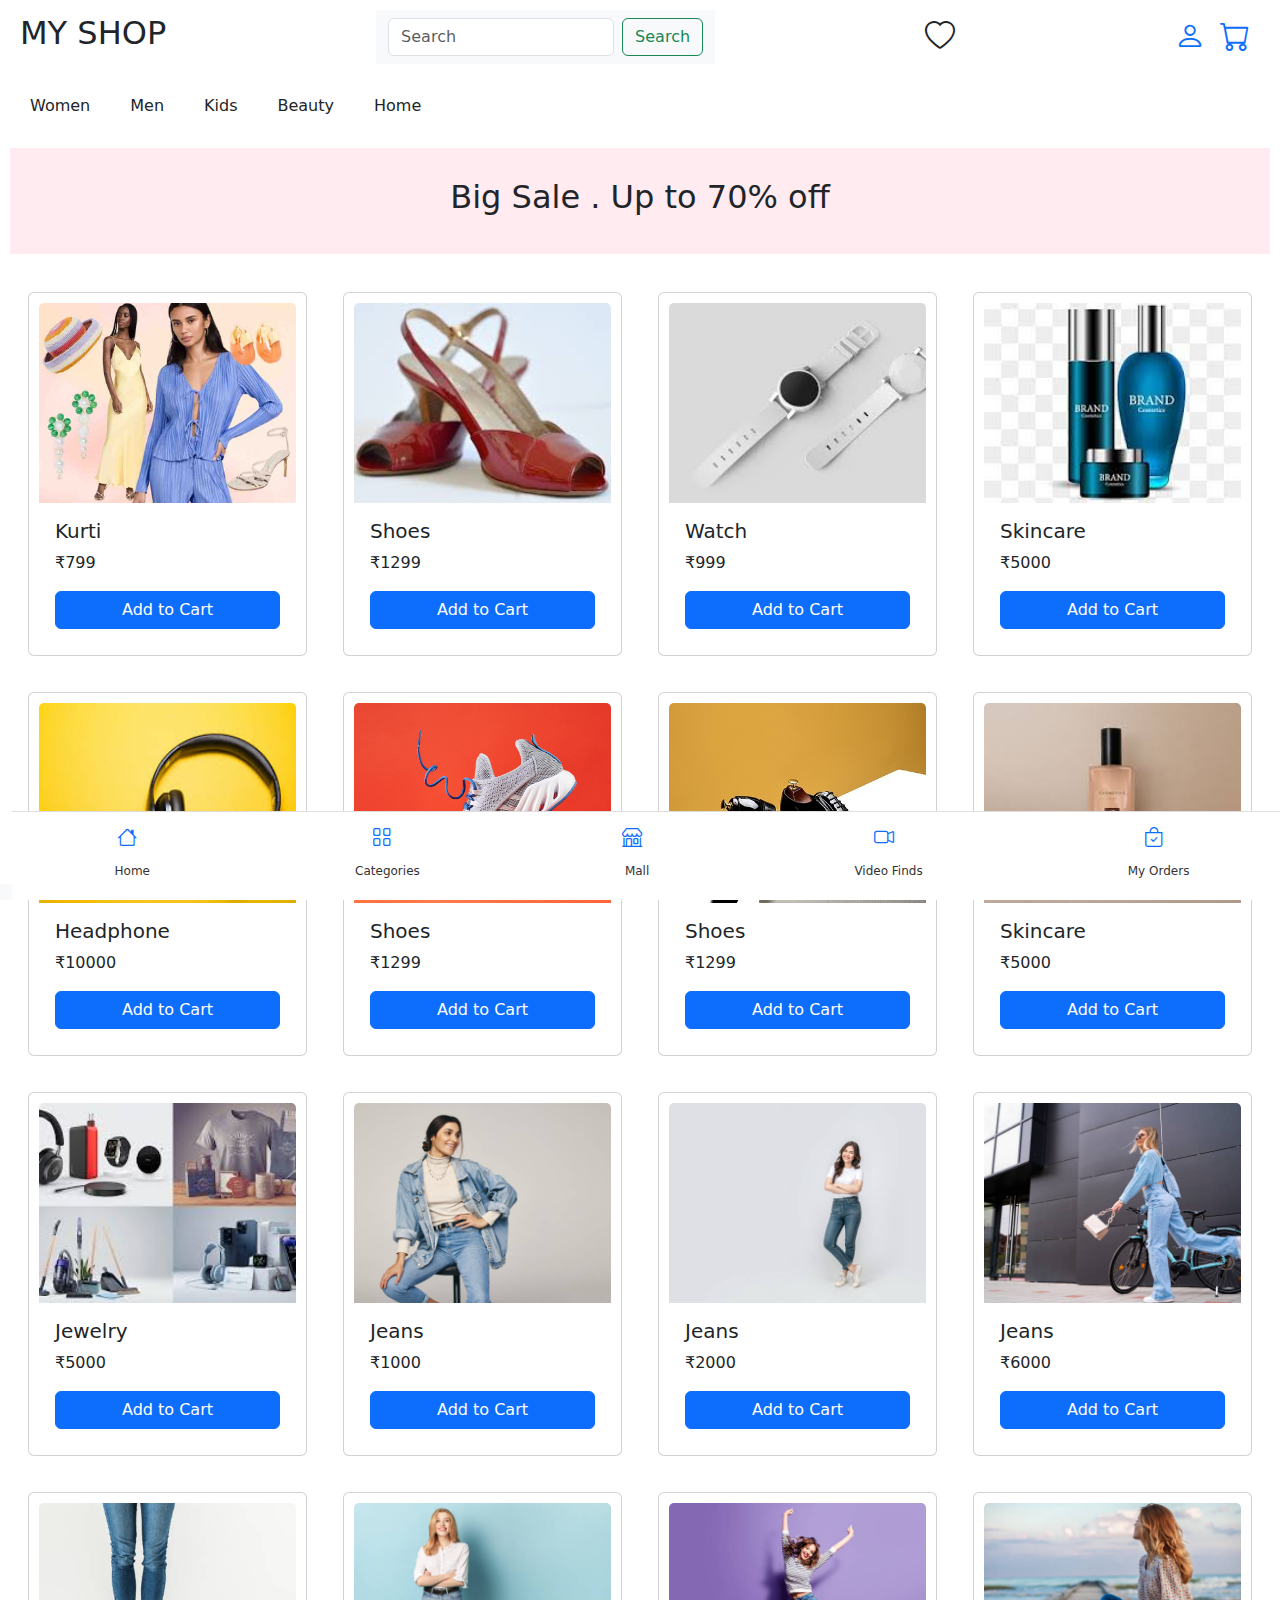
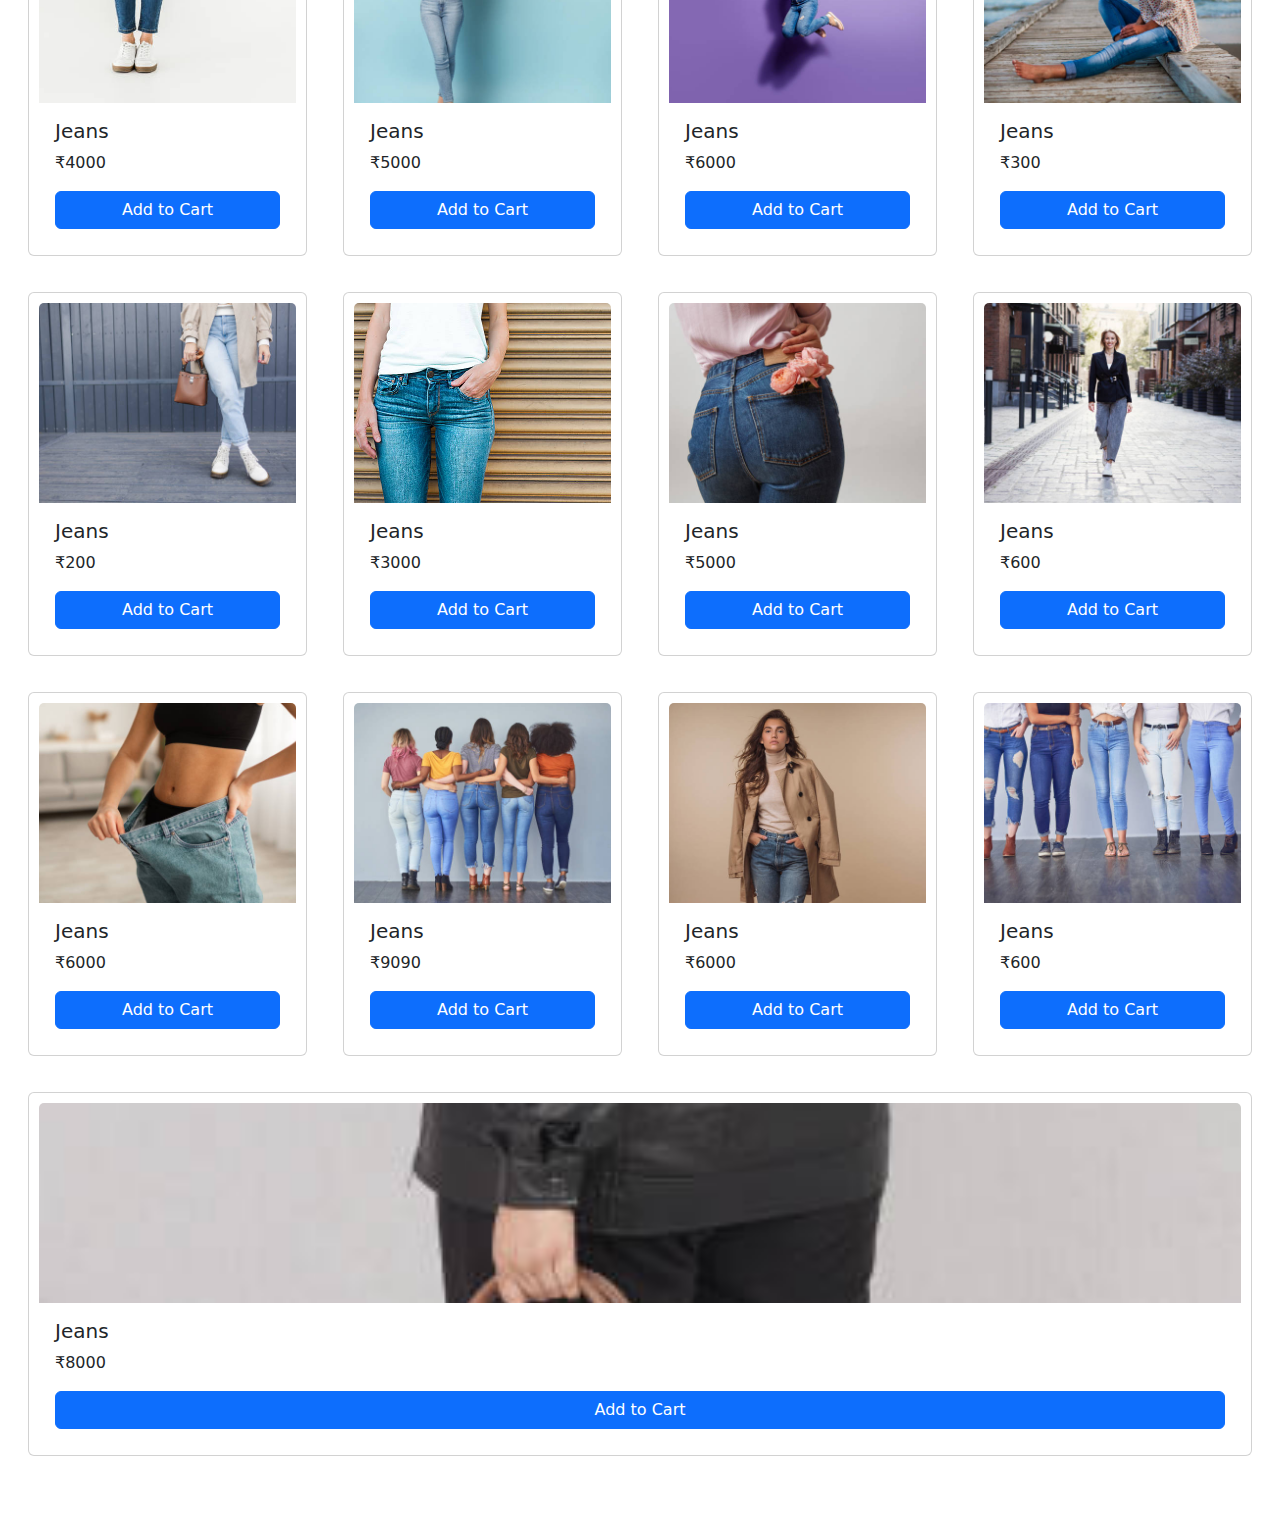
<file: frontend/index.html>
<!DOCTYPE html>
<html lang="en">
<head>
    <meta charset="UTF-8">
    <meta name="viewport" content="width=device-width, initial-scale=1.0">
    <title>E-commerce Website</title>
    <link rel="stylesheet" href="css/style.css">
    <!-- Latest compiled and minified CSS -->
    <link href="https://cdn.jsdelivr.net/npm/bootstrap@5.3.3/dist/css/bootstrap.min.css" rel="stylesheet">

    <!-- Latest compiled JavaScript -->
    <script src="https://cdn.jsdelivr.net/npm/bootstrap@5.3.3/dist/js/bootstrap.bundle.min.js"></script>
    <link rel="stylesheet" href="https://cdn.jsdelivr.net/npm/bootstrap-icons/font/bootstrap-icons.css">


</head>
<body>
    <header class="header" id="header">
    <h2 class="logo">MY SHOP</h2>
    
    <!--This is starting bootstrap nav bar-->
    <nav class="navbar bg-body-tertiary">
    <div class="container-fluid">
    <form class="d-flex" role="search">
      <input id="searchBox" class="form-control me-2" type="search" placeholder="Search" aria-label="Search"/>
      <button id="searchBox" class="btn btn-outline-success" type="submit">Search</button>
    </form>
  </div>
</nav>
<!--Ending of bootstap nav-->

    
    <i class="bi bi-heart"></i>

    <div>
        <a href="login.html"><i class="bi bi-person"></i></a>
        <a href="cart.html"><i class="bi bi-cart"></i></a>
    </div>
    </header>
    <!--CATEGORY BAR-->
    <nav class="categories">
        <span>Women</span>
        <span>Men</span>
        <span>Kids</span>
        <span>Beauty</span>
        <span>Home</span>
    </nav>
    <!--BANNER-->
    <section class="banner">
        <h2>Big Sale . Up to 70% off</h2>
    </section>
    <div class="product-container" id="productList"></div>

    <section class="products" id="productList"></section>
    <!--required change from here-->
   
    <!--Bootstrap footer-->
    <nav class="navbar sticky-bottom bg-body-tertiary">
  <div class="container-fluid">
<footer class="footer">
  <div class="footer-item">
    <a href="#header">
    <i class="bi bi-house"></i>
    </a>
    <span>Home</span>
  </div>

  <div class="footer-item">
    <a href="categories.html">
    <i class="bi bi-grid"></i>
    </a>
    <span>Categories</span>
    
  </div>

  <div class="footer-item">
    <a href="mall.html">
    <i class="bi bi-shop"></i>
    </a>
    <span>Mall</span>
  </div>

  <div class="footer-item">
<a href="https://www.youtube.com/shorts/" target="_blank">
    
  <i class="bi bi-camera-video"></i>
</a>
    <span>Video Finds</span>
  </div>

  <div class="footer-item">
    <a href="myOrders.html">
    <i class="bi bi-bag-check"></i>
    </a>
    <span>My Orders</span>
  </div>
</footer>
</div>
</nav>
    </div>
    <script src="js/main.js"></script>
   <!--This is jQery link-->
    <script src="https://code.jquery.com/jquery-3.7.1.min.js"></script>


</body>
</html>
</file>
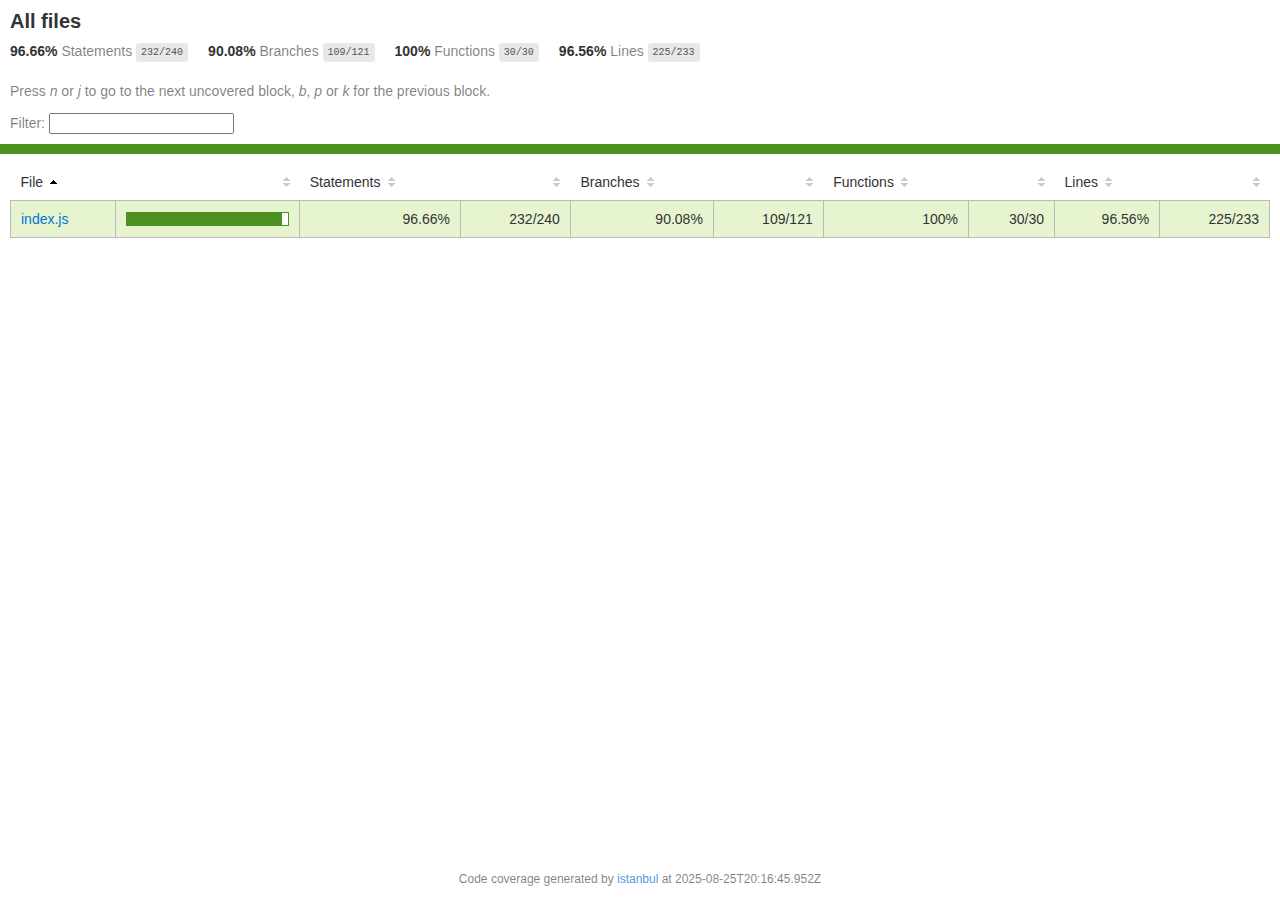
<file: backend/node_modules/kareem/coverage/lcov-report/index.html>
<!doctype html>
<html lang="en">

<head>
    <title>Code coverage report for All files</title>
    <meta charset="utf-8" />
    <link rel="stylesheet" href="prettify.css" />
    <link rel="stylesheet" href="base.css" />
    <link rel="shortcut icon" type="image/x-icon" href="favicon.png" />
    <meta name="viewport" content="width=device-width, initial-scale=1" />
    <style type='text/css'>
        .coverage-summary .sorter {
            background-image: url(sort-arrow-sprite.png);
        }
    </style>
</head>
    
<body>
<div class='wrapper'>
    <div class='pad1'>
        <h1>All files</h1>
        <div class='clearfix'>
            
            <div class='fl pad1y space-right2'>
                <span class="strong">96.66% </span>
                <span class="quiet">Statements</span>
                <span class='fraction'>232/240</span>
            </div>
        
            
            <div class='fl pad1y space-right2'>
                <span class="strong">90.08% </span>
                <span class="quiet">Branches</span>
                <span class='fraction'>109/121</span>
            </div>
        
            
            <div class='fl pad1y space-right2'>
                <span class="strong">100% </span>
                <span class="quiet">Functions</span>
                <span class='fraction'>30/30</span>
            </div>
        
            
            <div class='fl pad1y space-right2'>
                <span class="strong">96.56% </span>
                <span class="quiet">Lines</span>
                <span class='fraction'>225/233</span>
            </div>
        
            
        </div>
        <p class="quiet">
            Press <em>n</em> or <em>j</em> to go to the next uncovered block, <em>b</em>, <em>p</em> or <em>k</em> for the previous block.
        </p>
        <template id="filterTemplate">
            <div class="quiet">
                Filter:
                <input type="search" id="fileSearch">
            </div>
        </template>
    </div>
    <div class='status-line high'></div>
    <div class="pad1">
<table class="coverage-summary">
<thead>
<tr>
   <th data-col="file" data-fmt="html" data-html="true" class="file">File</th>
   <th data-col="pic" data-type="number" data-fmt="html" data-html="true" class="pic"></th>
   <th data-col="statements" data-type="number" data-fmt="pct" class="pct">Statements</th>
   <th data-col="statements_raw" data-type="number" data-fmt="html" class="abs"></th>
   <th data-col="branches" data-type="number" data-fmt="pct" class="pct">Branches</th>
   <th data-col="branches_raw" data-type="number" data-fmt="html" class="abs"></th>
   <th data-col="functions" data-type="number" data-fmt="pct" class="pct">Functions</th>
   <th data-col="functions_raw" data-type="number" data-fmt="html" class="abs"></th>
   <th data-col="lines" data-type="number" data-fmt="pct" class="pct">Lines</th>
   <th data-col="lines_raw" data-type="number" data-fmt="html" class="abs"></th>
</tr>
</thead>
<tbody><tr>
	<td class="file high" data-value="index.js"><a href="index.js.html">index.js</a></td>
	<td data-value="96.66" class="pic high">
	<div class="chart"><div class="cover-fill" style="width: 96%"></div><div class="cover-empty" style="width: 4%"></div></div>
	</td>
	<td data-value="96.66" class="pct high">96.66%</td>
	<td data-value="240" class="abs high">232/240</td>
	<td data-value="90.08" class="pct high">90.08%</td>
	<td data-value="121" class="abs high">109/121</td>
	<td data-value="100" class="pct high">100%</td>
	<td data-value="30" class="abs high">30/30</td>
	<td data-value="96.56" class="pct high">96.56%</td>
	<td data-value="233" class="abs high">225/233</td>
	</tr>

</tbody>
</table>
</div>
                <div class='push'></div><!-- for sticky footer -->
            </div><!-- /wrapper -->
            <div class='footer quiet pad2 space-top1 center small'>
                Code coverage generated by
                <a href="https://istanbul.js.org/" target="_blank" rel="noopener noreferrer">istanbul</a>
                at 2025-08-25T20:16:45.952Z
            </div>
        <script src="prettify.js"></script>
        <script>
            window.onload = function () {
                prettyPrint();
            };
        </script>
        <script src="sorter.js"></script>
        <script src="block-navigation.js"></script>
    </body>
</html>
</file>
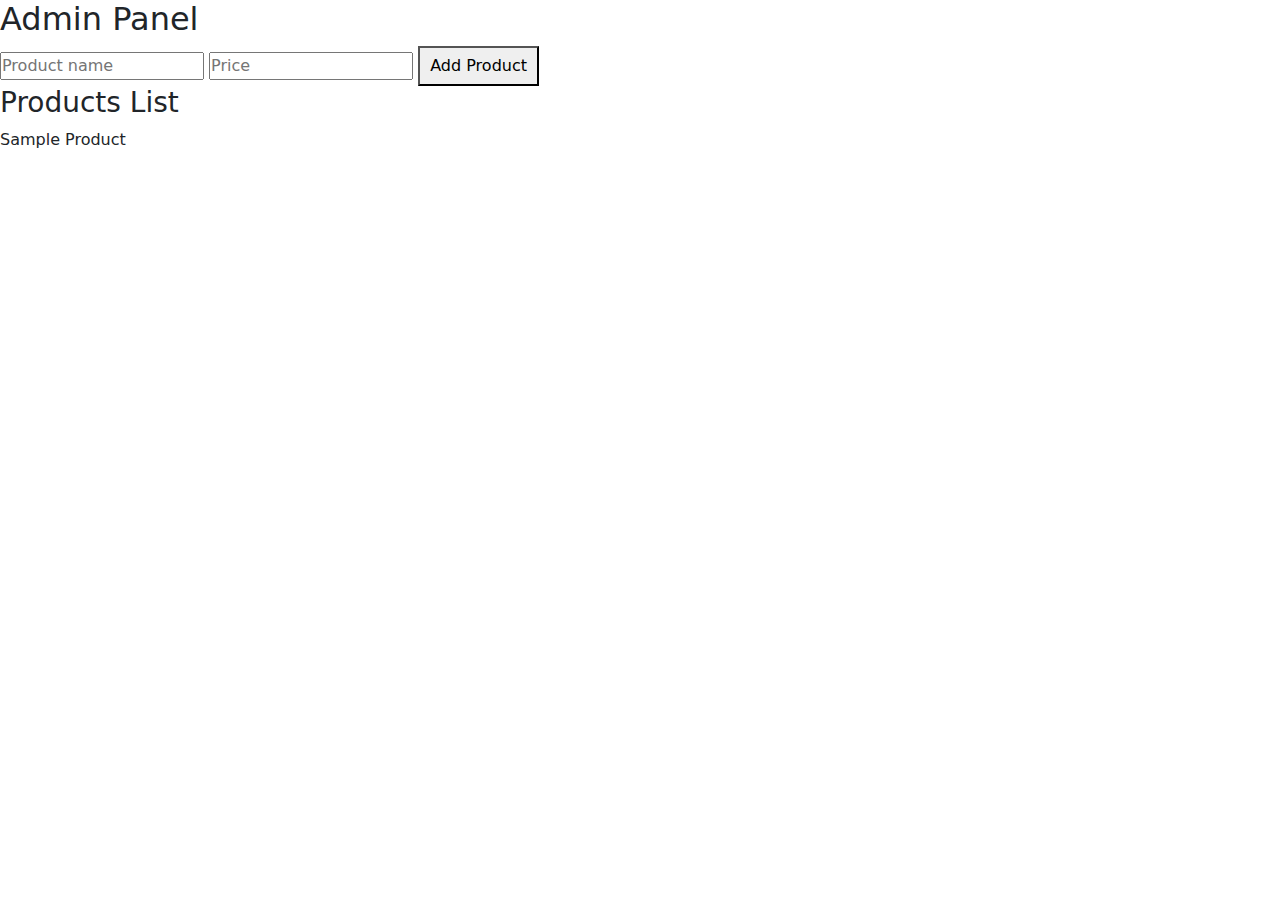
<file: frontend/admin.html>
<!DOCTYPE html>
<html lang="en">
<head>
    <meta charset="UTF-8">
    <meta name="viewport" content="width=device-width, initial-scale=1.0">
    <title>Admin</title>
    <link rel="stylesheet" href="css/style.css">
    <!-- Latest compiled and minified CSS -->
    <link href="https://cdn.jsdelivr.net/npm/bootstrap@5.3.3/dist/css/bootstrap.min.css" rel="stylesheet">

    <!-- Latest compiled JavaScript -->
    <script src="https://cdn.jsdelivr.net/npm/bootstrap@5.3.3/dist/js/bootstrap.bundle.min.js"></script>

</head>
<body>
    <h2>Admin Panel</h2>
    <input placeholder="Product name">
    <input placeholder="Price">
    <button>Add Product</button>

    <h3>Products List</h3>
    <p>Sample Product</p>
    
</body>
</html>
</file>
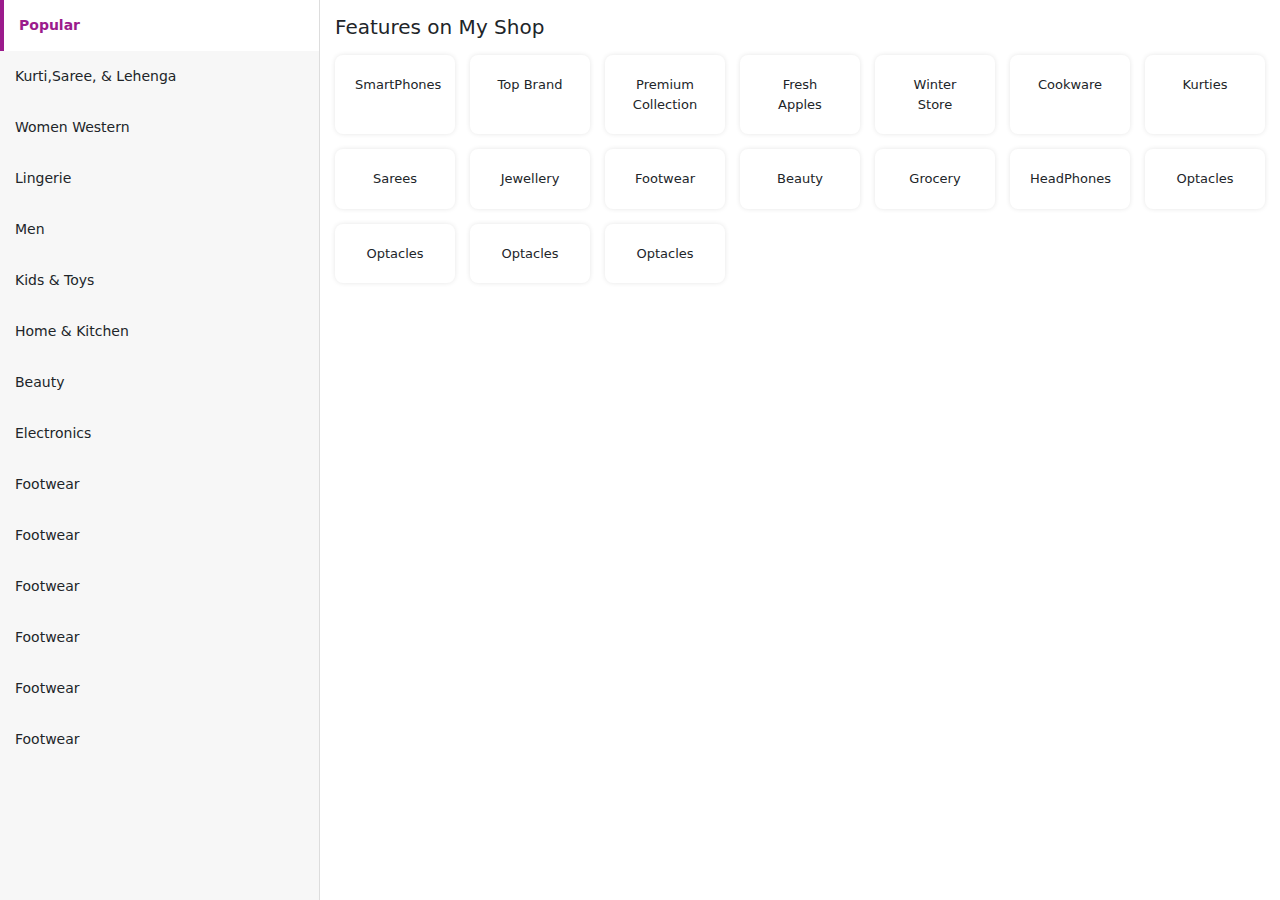
<file: frontend/categories.html>
<!DOCTYPE html>
<html lang="en">
<head>
    <meta charset="UTF-8">
    <meta name="viewport" content="width=device-width, initial-scale=1.0">
    <title>Categories</title>
    <link rel="stylesheet" href="css/style.css">
    <!-- Latest compiled and minified CSS -->
    <link href="https://cdn.jsdelivr.net/npm/bootstrap@5.3.3/dist/css/bootstrap.min.css" rel="stylesheet">

    <!-- Latest compiled JavaScript -->
    <script src="https://cdn.jsdelivr.net/npm/bootstrap@5.3.3/dist/js/bootstrap.bundle.min.js"></script>
    <link rel="stylesheet" href="https://cdn.jsdelivr.net/npm/bootstrap-icons/font/bootstrap-icons.css">

</head>
<body>
    <div class="main-layout">
        <div class="left-panel">
            <div class="category active">Popular</div>
            <div class="category">Kurti,Saree, & Lehenga</div>
            <div class="category">Women Western</div>
            <div class="category">Lingerie</div>
            <div class="category">Men</div>
            <div class="category">Kids & Toys</div>
            <div class="category">Home & Kitchen</div>
            <div class="category">Beauty</div>
            <div class="category">Electronics</div>
            <div class="category">Footwear</div>
            <div class="category">Footwear</div>
            <div class="category">Footwear</div>
            <div class="category">Footwear</div>
            <div class="category">Footwear</div>
            <div class="category">Footwear</div>


        </div>

        <!--Right Side-->

        <div class="right-panel">
            <h5 class="mb-3">Features on My Shop</h5>

            <div class="product-grid">
                <div class="product-card">SmartPhones</div>
                <div class="product-card">Top Brand</div>
                <div class="product-card">Premium Collection</div>
                <div class="product-card">Fresh Apples</div>
                <div class="product-card">Winter Store</div>
                <div class="product-card">Cookware</div>
                <div class="product-card">Kurties</div>
                <div class="product-card">Sarees</div>
                <div class="product-card">Jewellery</div>
                <div class="product-card">Footwear</div>
                <div class="product-card">Beauty</div>
                <div class="product-card">Grocery</div>
                <div class="product-card">HeadPhones</div>
                <div class="product-card">Optacles</div>
                <div class="product-card">Optacles</div>
                <div class="product-card">Optacles</div>
                <div class="product-card">Optacles</div>


            </div>
        </div>

    
    </div>

    
</body>
</html>
</file>
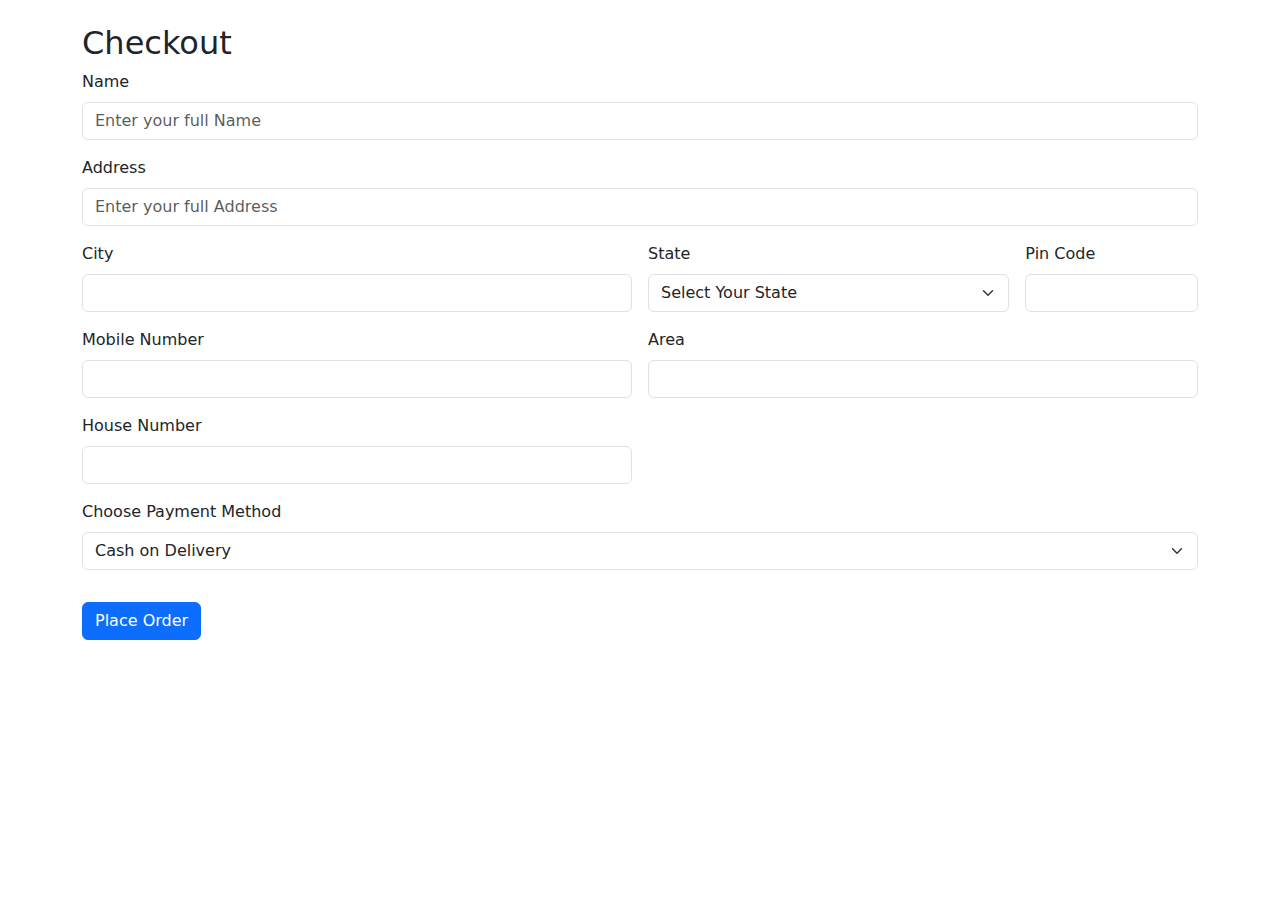
<file: frontend/checkout.html>
<!DOCTYPE html>
<html lang="en">
<head>
    <meta charset="UTF-8">
    <meta name="viewport" content="width=device-width, initial-scale=1.0">
    <title>Checkout</title>
    <link rel="stylesheet" href="css/style.css">
    <link href="https://cdn.jsdelivr.net/npm/bootstrap@5.3.3/dist/css/bootstrap.min.css" rel="stylesheet">
    <script src="https://cdn.jsdelivr.net/npm/bootstrap@5.3.3/dist/js/bootstrap.bundle.min.js"></script>
</head>

<body class="container mt-4">

<h2>Checkout</h2>

<form class="row g-3">

  <div class="col-12">
    <label class="form-label">Name</label>
    <input type="text" class="form-control" id="inputName" placeholder="Enter your full Name">
  </div>

  <div class="col-12">
    <label class="form-label">Address</label>
    <input type="text" class="form-control" id="inputAddress" placeholder="Enter your full Address">
  </div>

  <div class="col-md-6">
    <label class="form-label">City</label>
    <input type="text" class="form-control" id="inputCity">
  </div>

  <div class="col-md-4">
    <label class="form-label">State</label>
    <select id="inputState" class="form-select">
      <option selected>Select Your State</option>
      <option>Maharashtra</option>
      <option>Karnataka</option>
      <option>Gujarat</option>
      <option>Tamil Nadu</option>
      <option>Delhi</option>
    </select>
  </div>

  <div class="col-md-2">
    <label class="form-label">Pin Code</label>
    <input type="number" id="inputPin" class="form-control">
  </div>

  <div class="col-md-6">
    <label class="form-label">Mobile Number</label>
    <input type="tel" id="mobile" class="form-control">
  </div>

  <div class="col-md-6">
    <label class="form-label">Area</label>
    <input type="text" id="area" class="form-control">
  </div>

  <div class="col-md-6">
    <label class="form-label">House Number</label>
    <input type="text" id="house-no" class="form-control">
  </div>

  <!-- Payment Method -->
  <div class="col-12">
    <label class="form-label">Choose Payment Method</label>
    <select id="Payment" class="form-select" onchange="showQR()">
        <option value="COD">Cash on Delivery</option>
        <option value="Online">UPI</option>
        <option value="Online">PhonePe</option>
        <option value="Online">GPay</option>
        <option value="Online">Paytm</option>
    </select>
  </div>

  <!-- QR Section -->
  <div class="col-12 text-center mt-3">
    <img id="myQR" src="projectphotos/QRScanner.jpeg" style="width:200px; display:none;">
  </div>

  <div class="col-12">
    <button type="submit" class="btn btn-primary">Place Order</button>
  </div>

</form>

<script>
function showQR() {
  let paymentMethod = document.getElementById("Payment").value;
  let qr = document.getElementById("myQR");

  if (paymentMethod === "COD") {
    qr.style.display = "none";
  } else {
    qr.style.display = "block";
  }
}
</script>

</body>
</html>
</file>
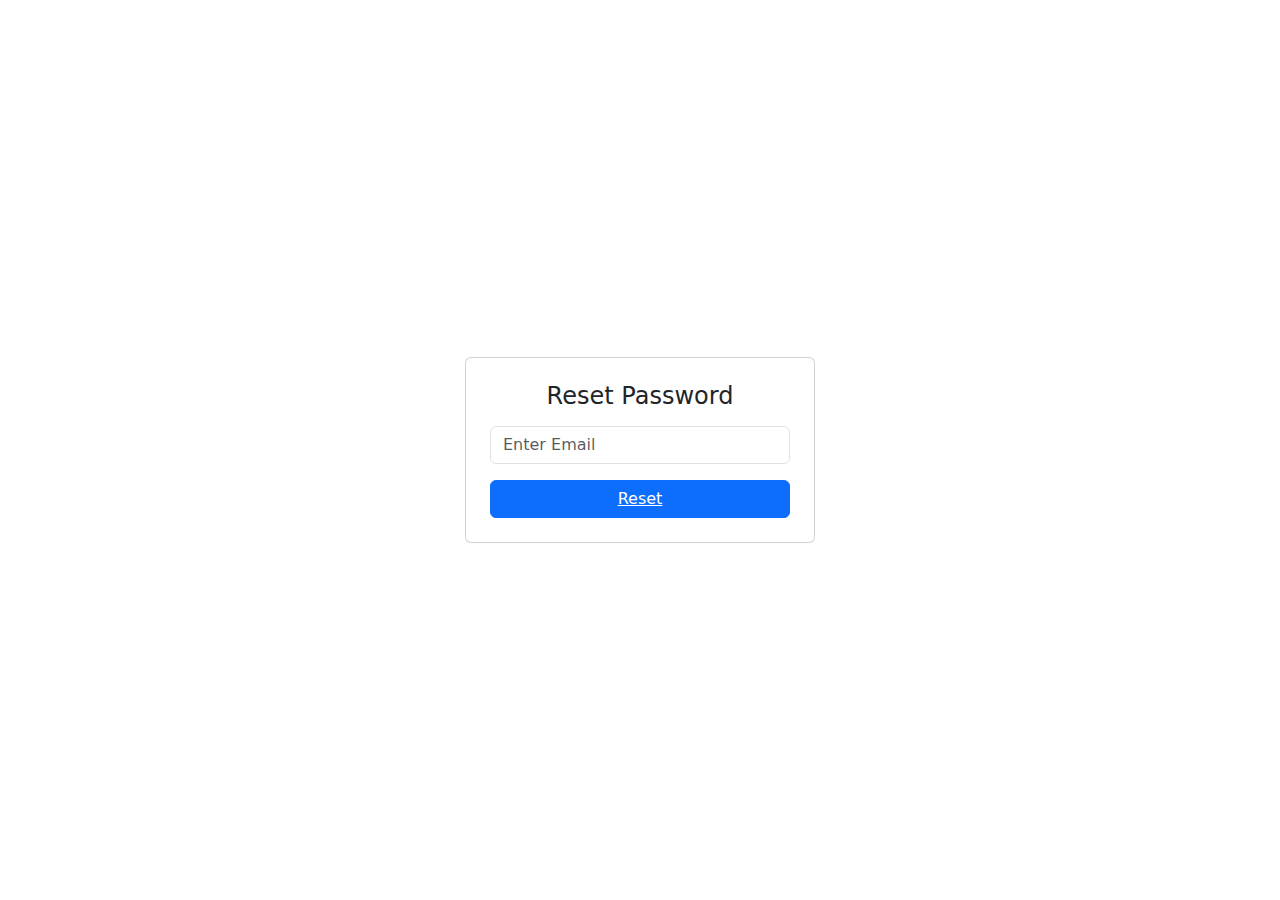
<file: frontend/forgotPassword.html>
<!DOCTYPE html>
<html lang="en">
<head>
    <meta charset="UTF-8">
    <meta name="viewport" content="width=device-width, initial-scale=1.0">
    <title>Forgot Password</title>
     <!-- Latest compiled and minified CSS -->
    <link href="https://cdn.jsdelivr.net/npm/bootstrap@5.3.3/dist/css/bootstrap.min.css" rel="stylesheet">

    <!-- Latest compiled JavaScript -->
    <script src="https://cdn.jsdelivr.net/npm/bootstrap@5.3.3/dist/js/bootstrap.bundle.min.js"></script>

</head>
<body>
  <form id="forgotForm">
    <div class="d-flex justify-content-center align-items-center min-vh-100">
    <div class="card p-4" style="width: 350px;">
    <h4 class="text-center mb-3">Reset Password</h4>

    <input id="email" class="form-control mb-3" placeholder="Enter Email">
    
    <button class="btn btn-primary w-100" type="submit">
      <a href="resetPassword.html" style="color: white;">Reset</a>
    </button>
  </div>
</div>
</form>
<script src="js/forgot.js"></script>
    
</body>
</html>
</file>
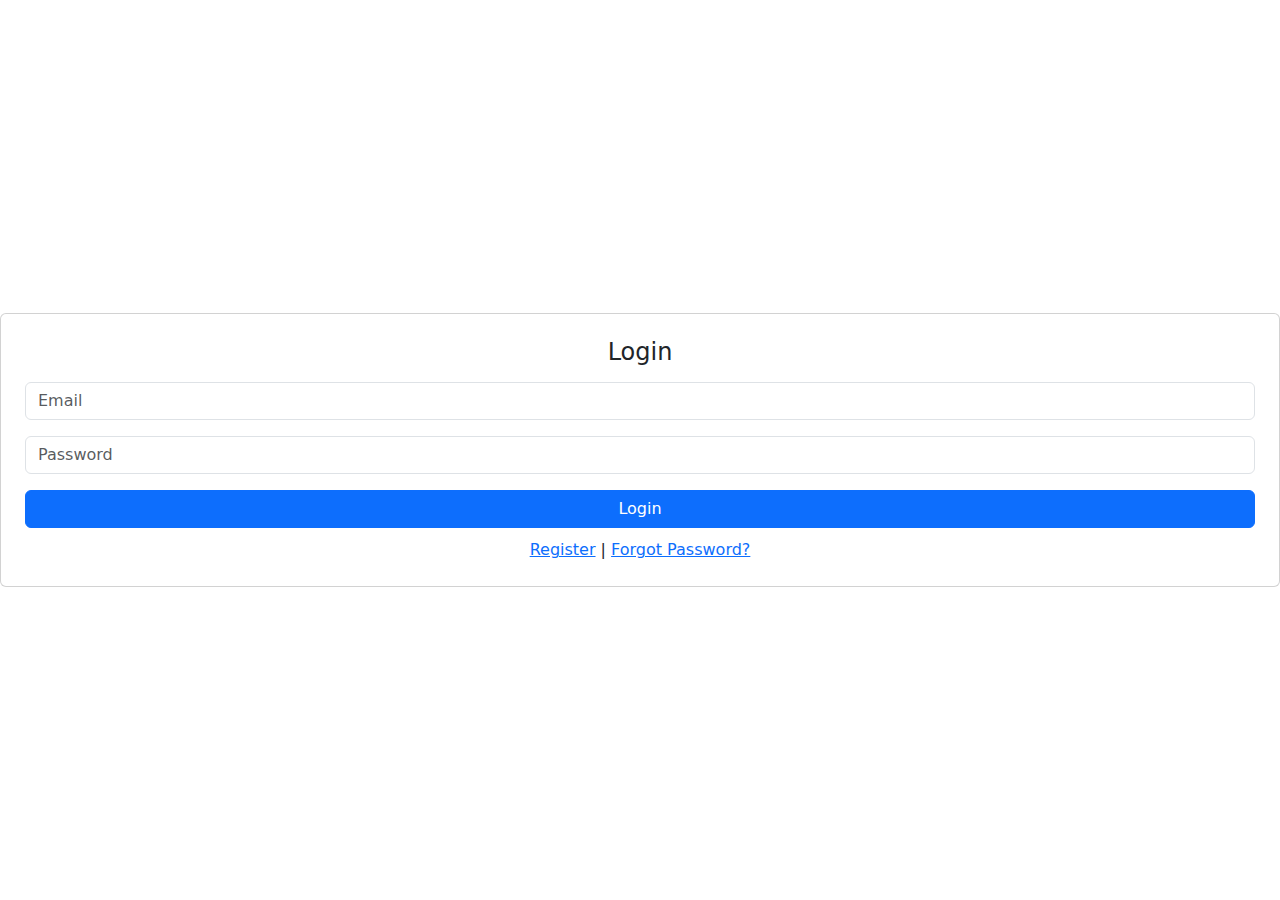
<file: frontend/login.html>
<!DOCTYPE html>
<html lang="en">
<head>
    <meta charset="UTF-8">
    <meta name="viewport" content="width=device-width, initial-scale=1.0">
    <title>Login</title>
    <link rel="stylesheet" href="css/style.css">
    <!-- Latest compiled and minified CSS -->
    <link href="https://cdn.jsdelivr.net/npm/bootstrap@5.3.3/dist/css/bootstrap.min.css" rel="stylesheet">

    <!-- Latest compiled JavaScript -->
    <script src="https://cdn.jsdelivr.net/npm/bootstrap@5.3.3/dist/js/bootstrap.bundle.min.js"></script>

</head>
<body>
    
<div class="d-flex justify-content-center align-items-center min-vh-100">
  <div class="card p-4" style="width: 350px;">
    <h4 class="text-center mb-3">Login</h4>
    <form id="loginForm">
    <input id="email" class="form-control mb-3" placeholder="Email">
    <input id="password" class="form-control mb-3" placeholder="Password">

    <button class="btn btn-primary w-100" type="submit">Login</button>
<div style="text-align:center; margin-top:10px;">
        <a href="register.html">Register</a> |
        <a href="forgotPassword.html">Forgot Password?</a>
    </div>    </form>
</div>
</div>

</body>
<script src="js/fetch.js" defer></script>

</html>
</file>
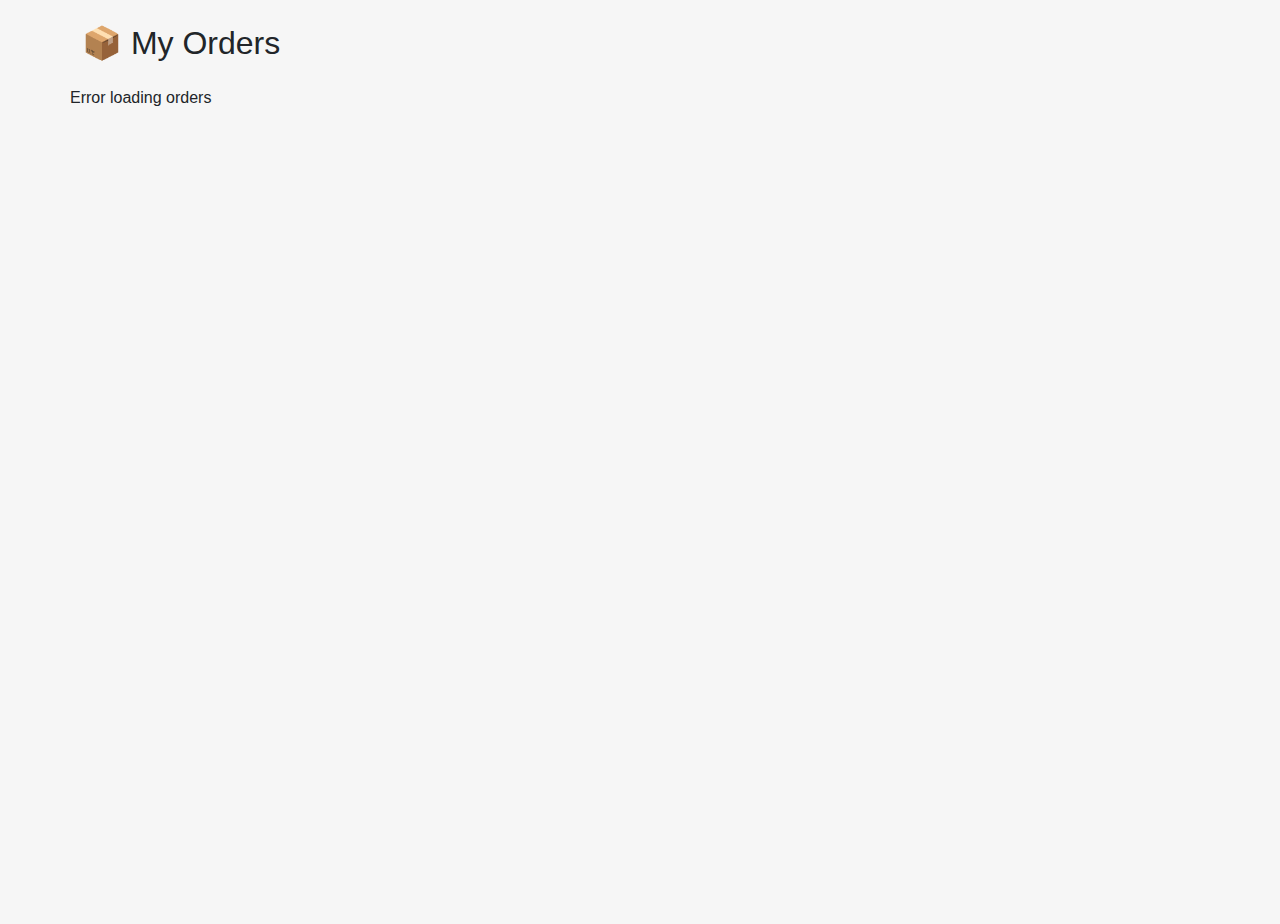
<file: frontend/myOrders.html>
<!DOCTYPE html>
<html lang="en">
<head>
  <meta charset="UTF-8">
  <title>My Orders</title>
  <link href="https://cdn.jsdelivr.net/npm/bootstrap@5.3.3/dist/css/bootstrap.min.css" rel="stylesheet">
  <link rel="stylesheet" href="css/style.css">
</head>

<body class="container mt-4">

<h2 class="mb-4">📦 My Orders</h2>

<div id="ordersContainer" class="row"></div>

<script src="js/orders.js"></script>
</body>
</html>
</file>
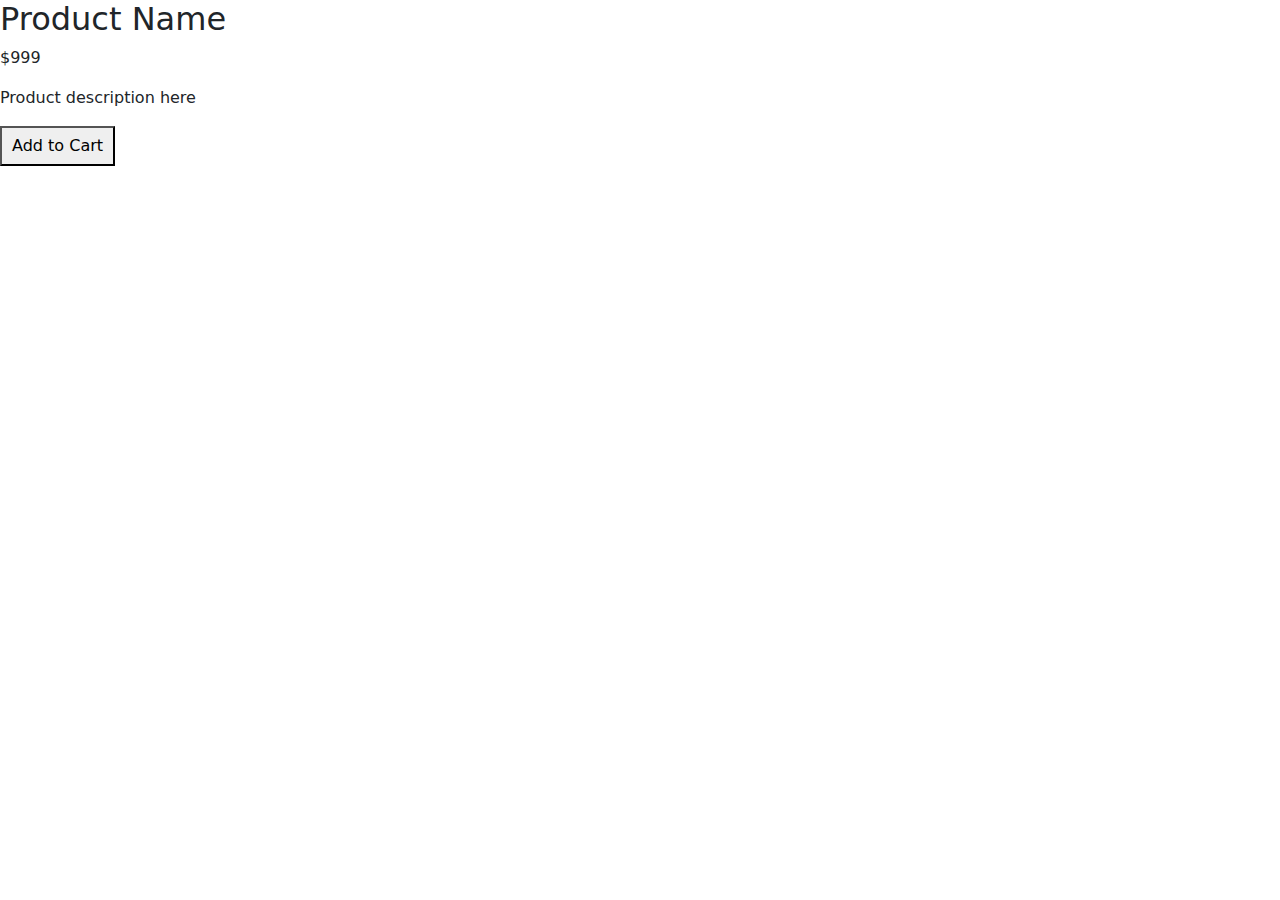
<file: frontend/product.html>
<!DOCTYPE html>
<html lang="en">
<head>
    <meta charset="UTF-8">
    <meta name="viewport" content="width=device-width, initial-scale=1.0">
    <title>Product</title>
    <link rel="stylesheet" href="css/style.css">
    <!-- Latest compiled and minified CSS -->
    <link href="https://cdn.jsdelivr.net/npm/bootstrap@5.3.3/dist/css/bootstrap.min.css" rel="stylesheet">

    <!-- Latest compiled JavaScript -->
    <script src="https://cdn.jsdelivr.net/npm/bootstrap@5.3.3/dist/js/bootstrap.bundle.min.js"></script>

</head>
<body>
    <h2>Product Name</h2>
    <p>$999</p> 
    <p>Product description here</p>
    <button>Add to Cart</button>
    
</body>
</html>
</file>
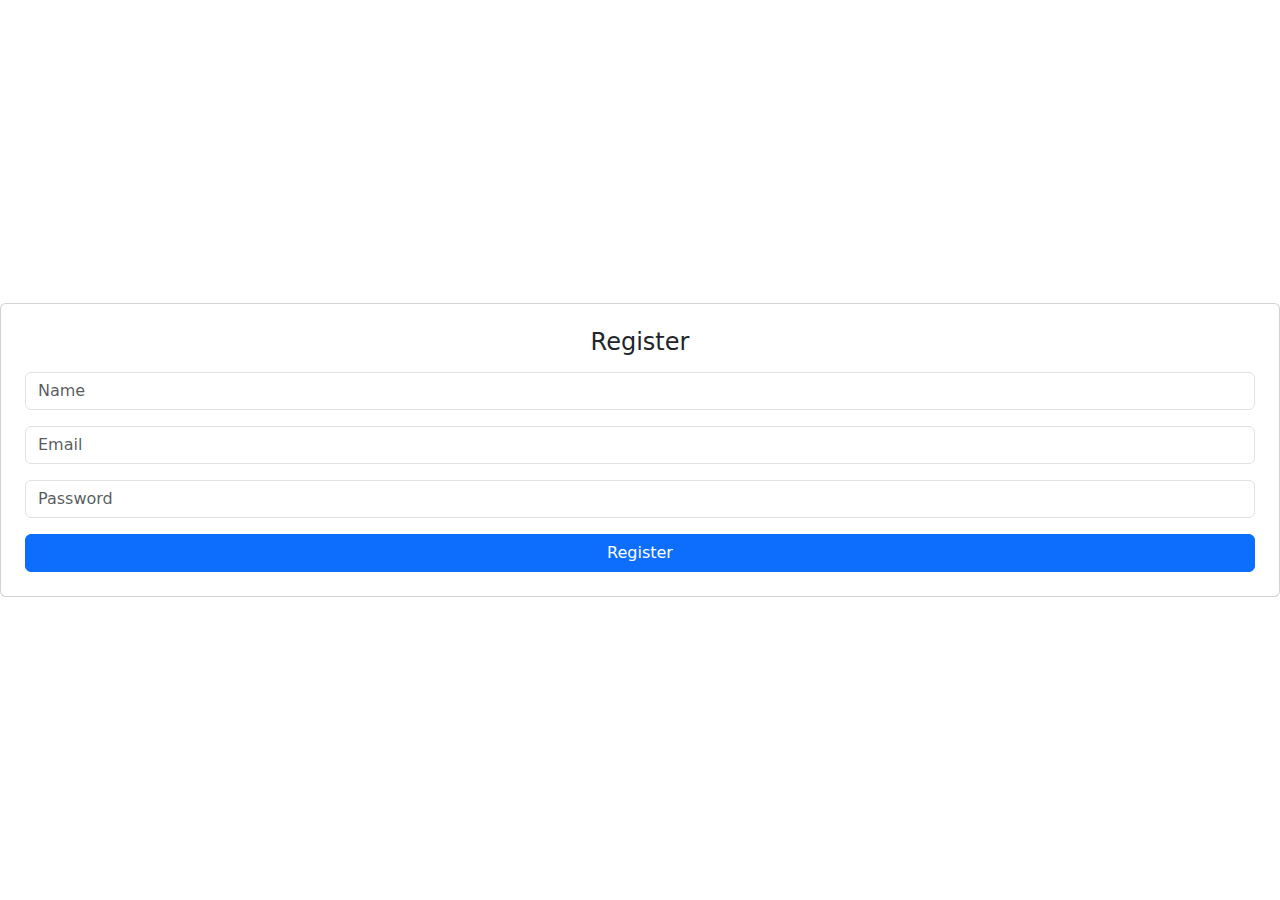
<file: frontend/register.html>
<!DOCTYPE html>
<html lang="en">
<head>
    <meta charset="UTF-8">
    <meta name="viewport" content="width=device-width, initial-scale=1.0">
    <title>Register</title>
    <link rel="stylesheet" href="css/style.css">
    <!-- Latest compiled and minified CSS -->
    <link href="https://cdn.jsdelivr.net/npm/bootstrap@5.3.3/dist/css/bootstrap.min.css" rel="stylesheet">

    <!-- Latest compiled JavaScript -->
    <script src="https://cdn.jsdelivr.net/npm/bootstrap@5.3.3/dist/js/bootstrap.bundle.min.js"></script>


</head>
<body>
    
 <div class="d-flex justify-content-center align-items-center min-vh-100">
  <div class="card p-4" style="width: 350px;">
    <h4 class="text-center mb-3">Register</h4>
    <form id="registerForm">

      <!-- ✅ id added -->
      <input type="text" class="form-control mb-3" id="name" placeholder="Name" required>

      <input type="email" class="form-control mb-3" id="email" placeholder="Email" required>

      <input type="password" class="form-control mb-3" id="password" placeholder="Password" required>

      <button type="submit" class="btn btn-primary w-100">Register</button>

    </form>
    
  </div>
</div>

</body>
<script src="js/fetch.js" defer></script>

</html>
</file>
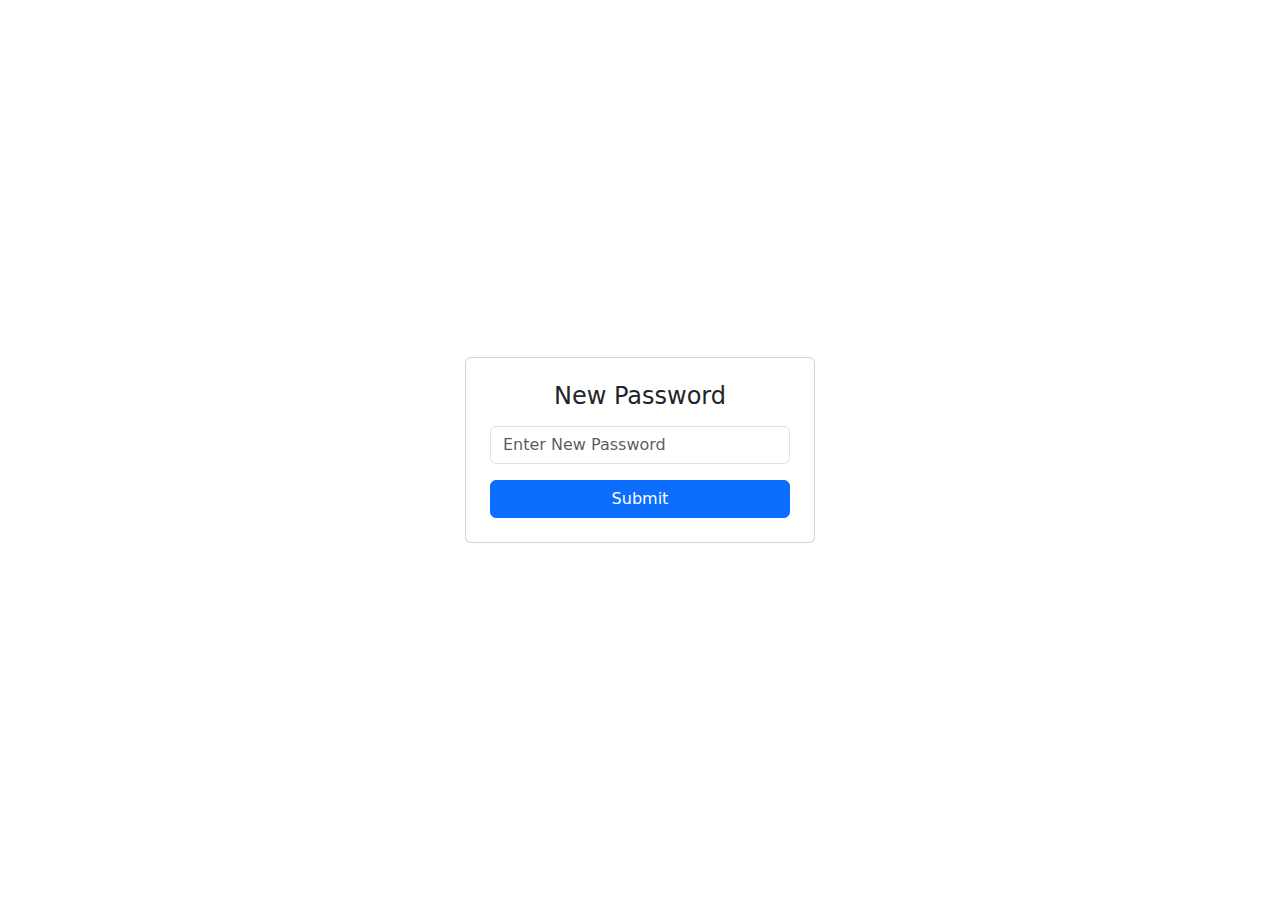
<file: frontend/resetPassword.html>
<!DOCTYPE html>
<html lang="en">
<head>
    <meta charset="UTF-8">
    <meta name="viewport" content="width=device-width, initial-scale=1.0">
    <title>Reset Password</title>
    <!-- Latest compiled and minified CSS -->
    <link href="https://cdn.jsdelivr.net/npm/bootstrap@5.3.3/dist/css/bootstrap.min.css" rel="stylesheet">

    <!-- Latest compiled JavaScript -->
    <script src="https://cdn.jsdelivr.net/npm/bootstrap@5.3.3/dist/js/bootstrap.bundle.min.js"></script>

    
</head>
<body>
  <form id="registerForm">
    <div class="d-flex justify-content-center align-items-center min-vh-100">
    <div class="card p-4" style="width: 350px;">
    <h4 class="text-center mb-3">New Password</h4>

    <input id="password" class="form-control mb-3" placeholder="Enter New Password">
    <button class="btn btn-primary w-100" type="submit">Submit</button>
  </div>
</div>
</form>
<script src="js/reset.js"></script>
</body>
</html>
</file>
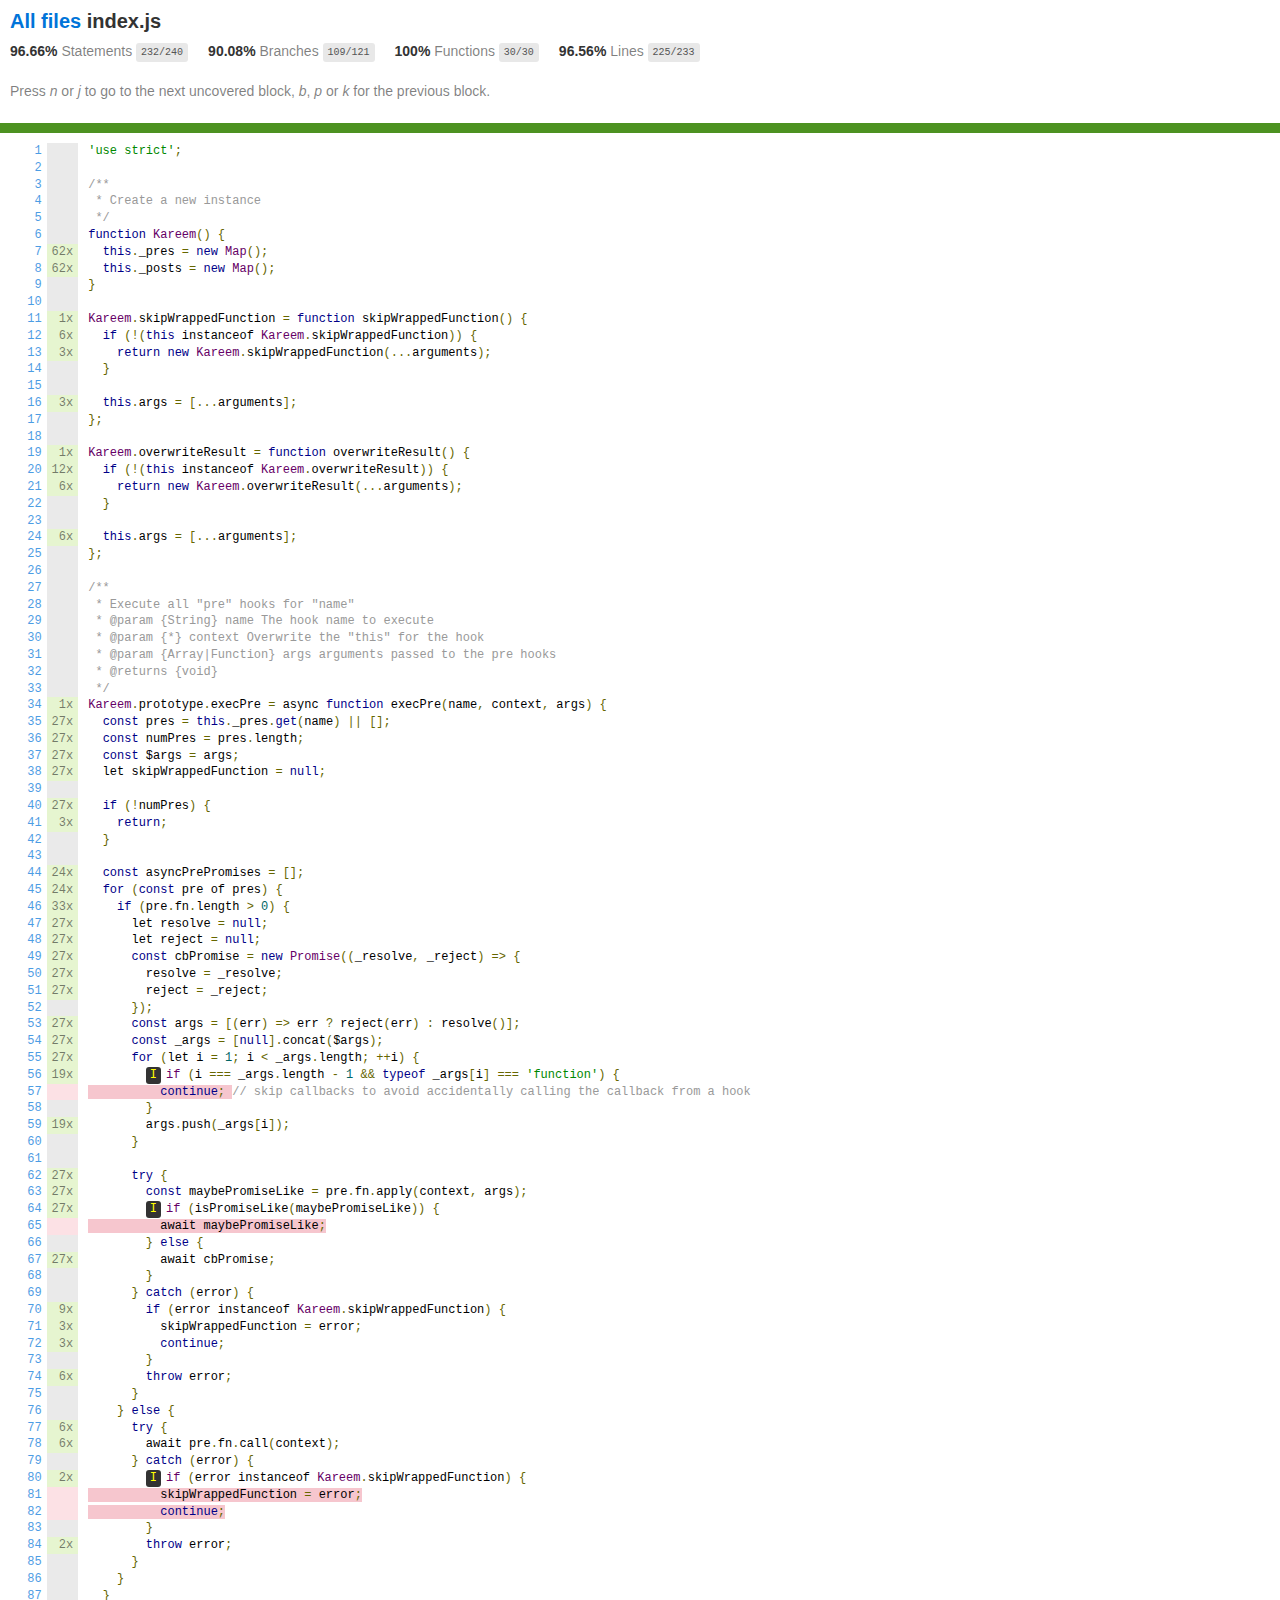
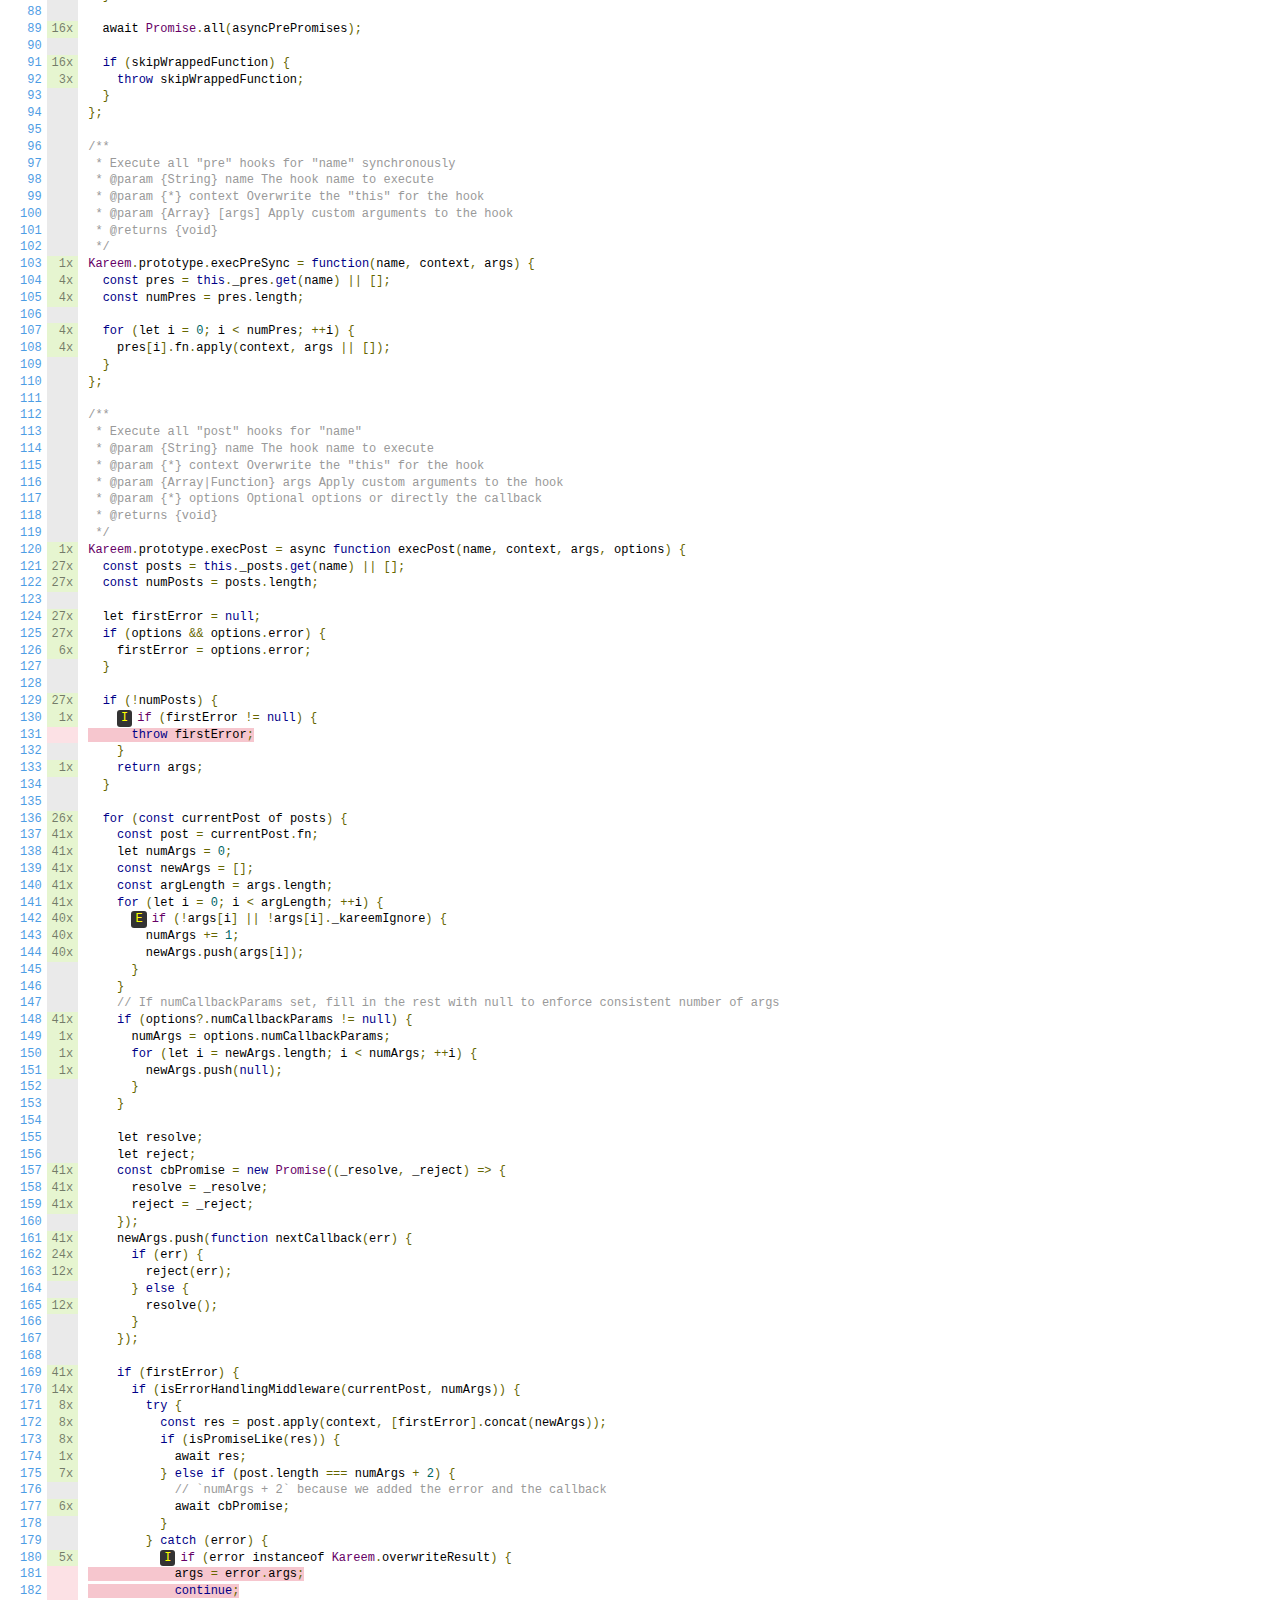
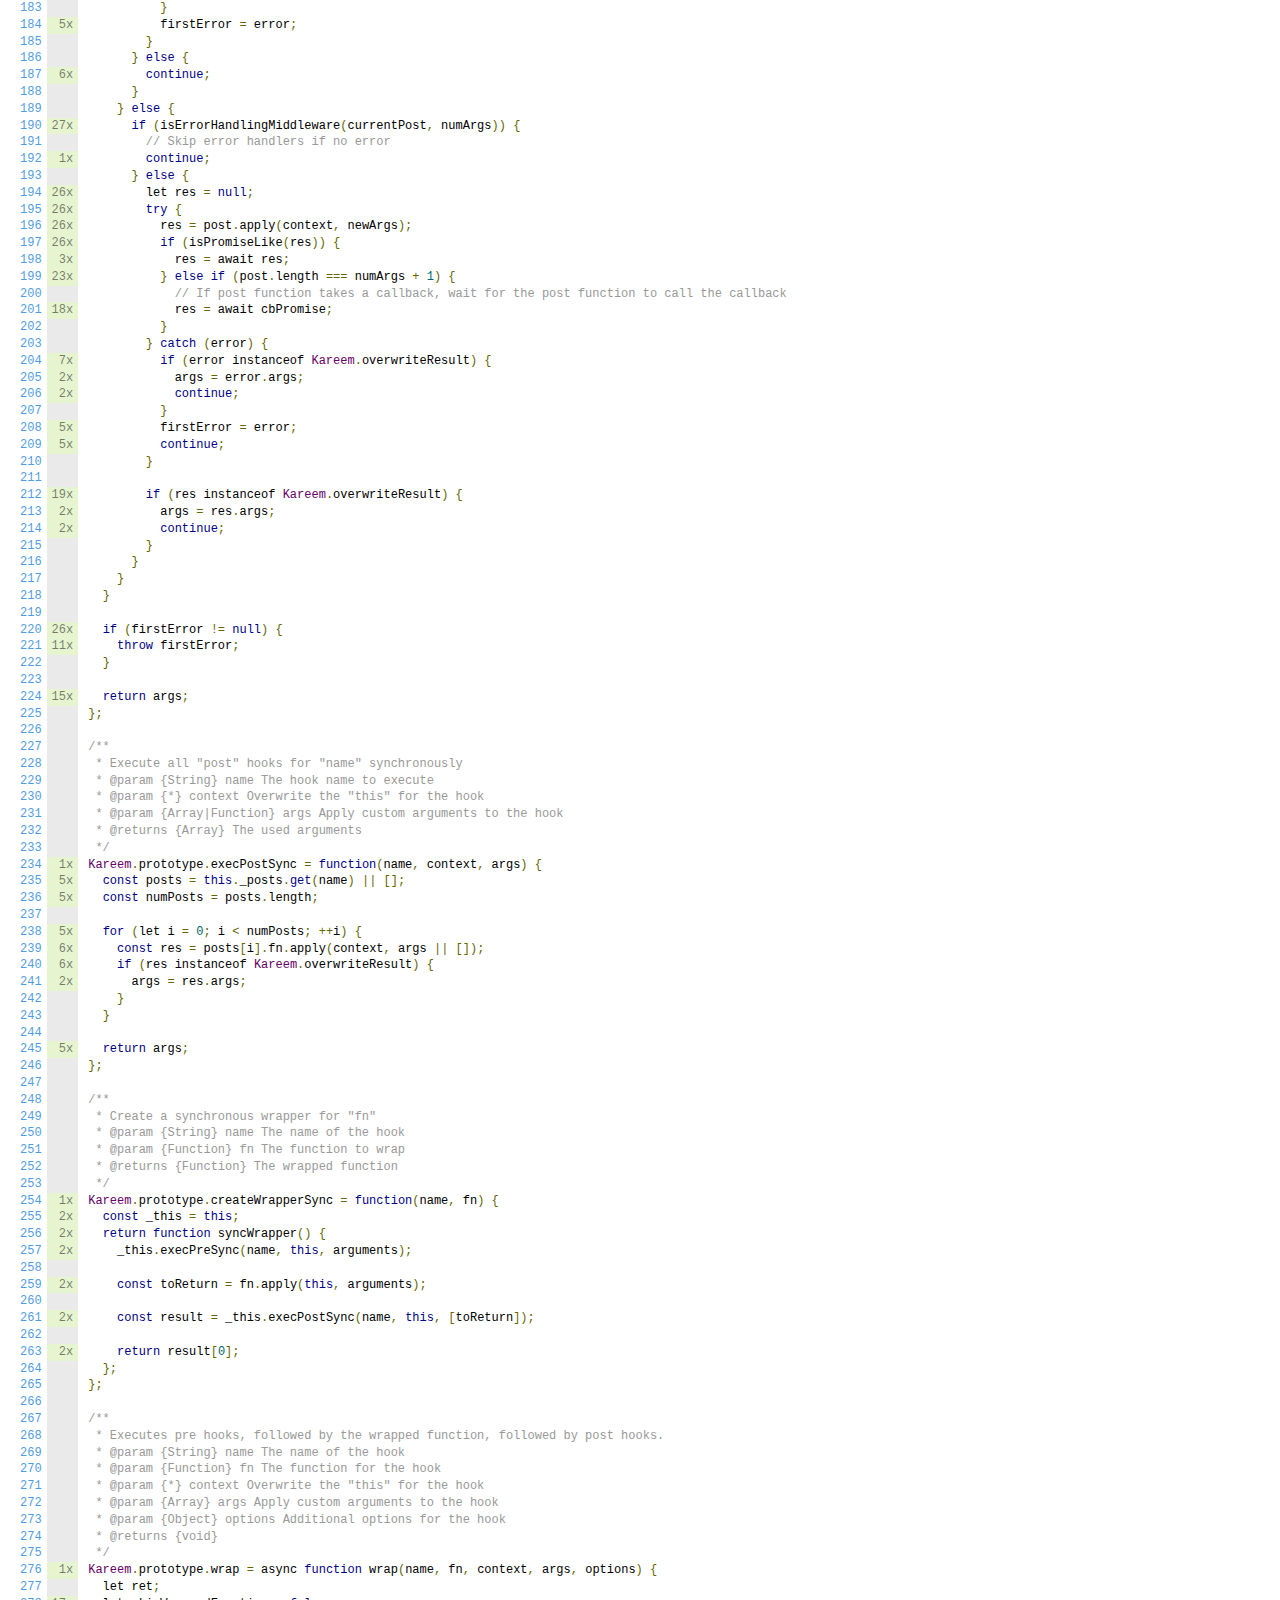
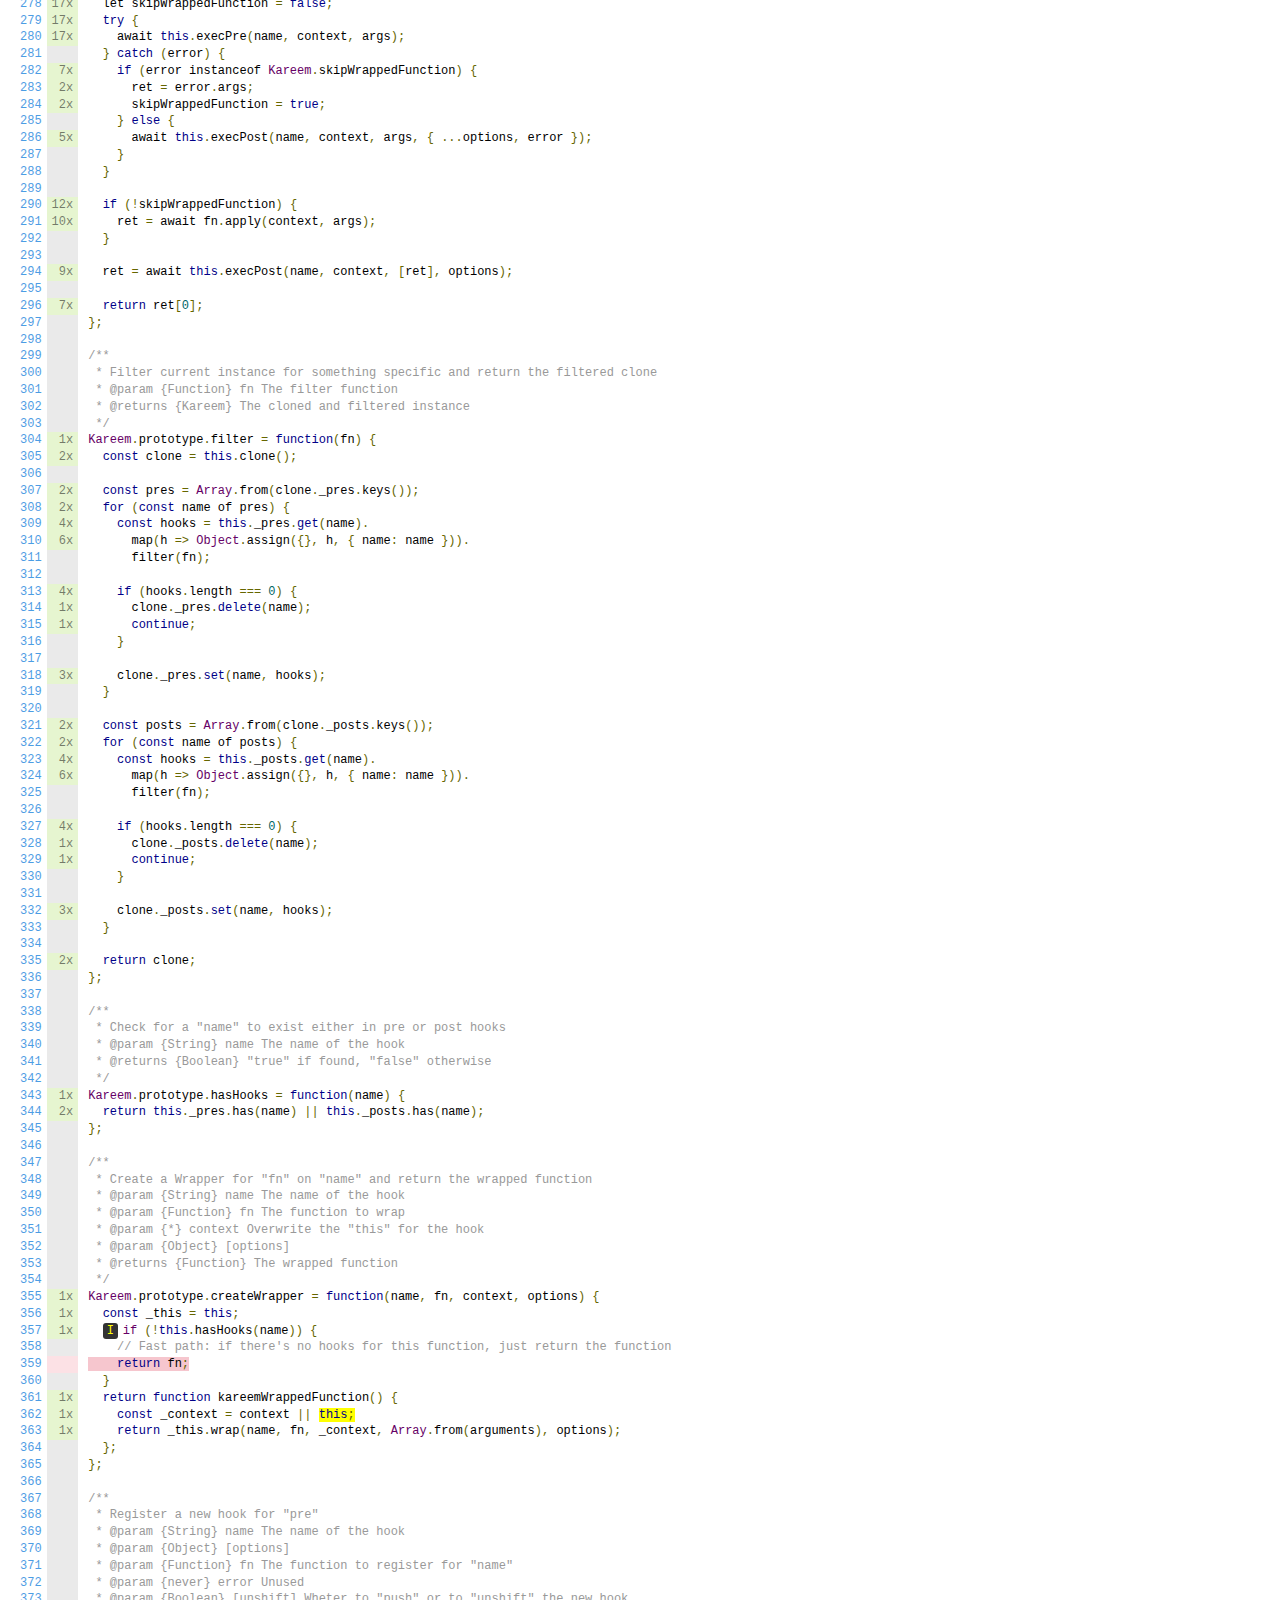
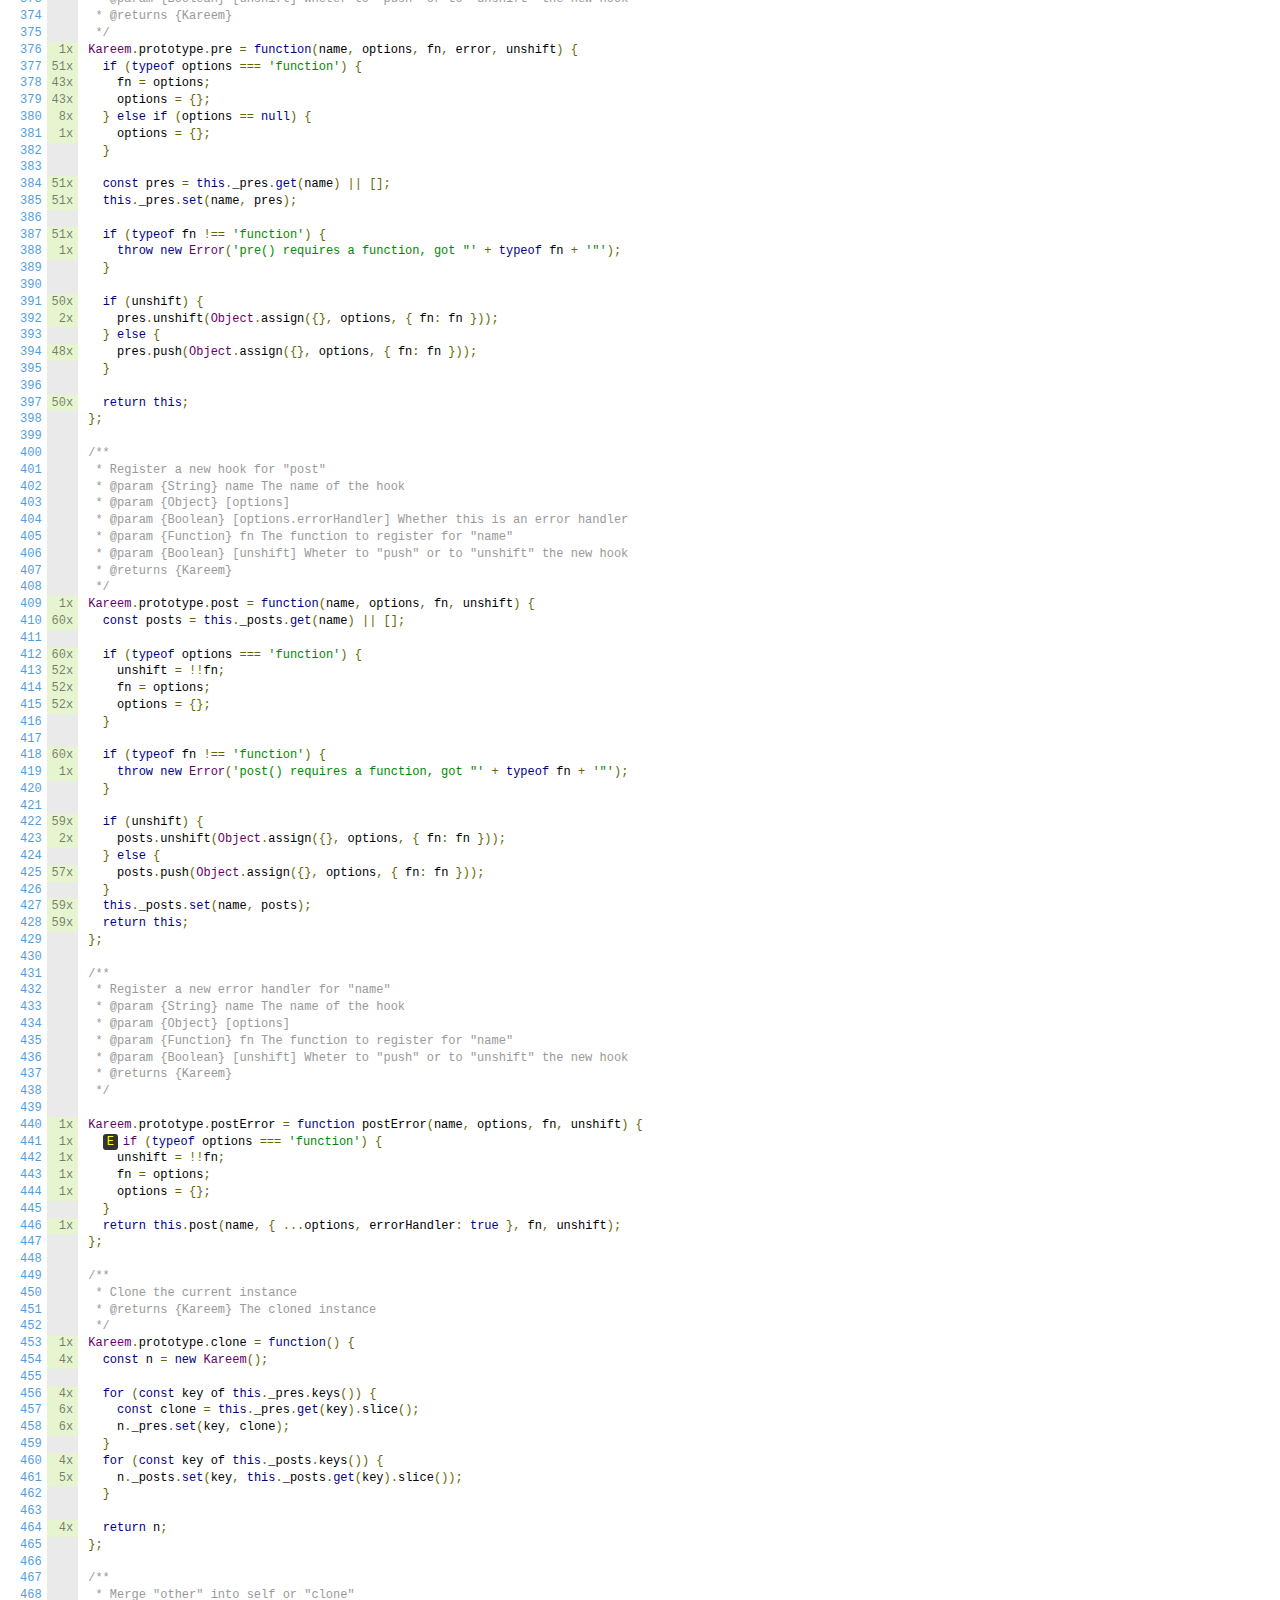
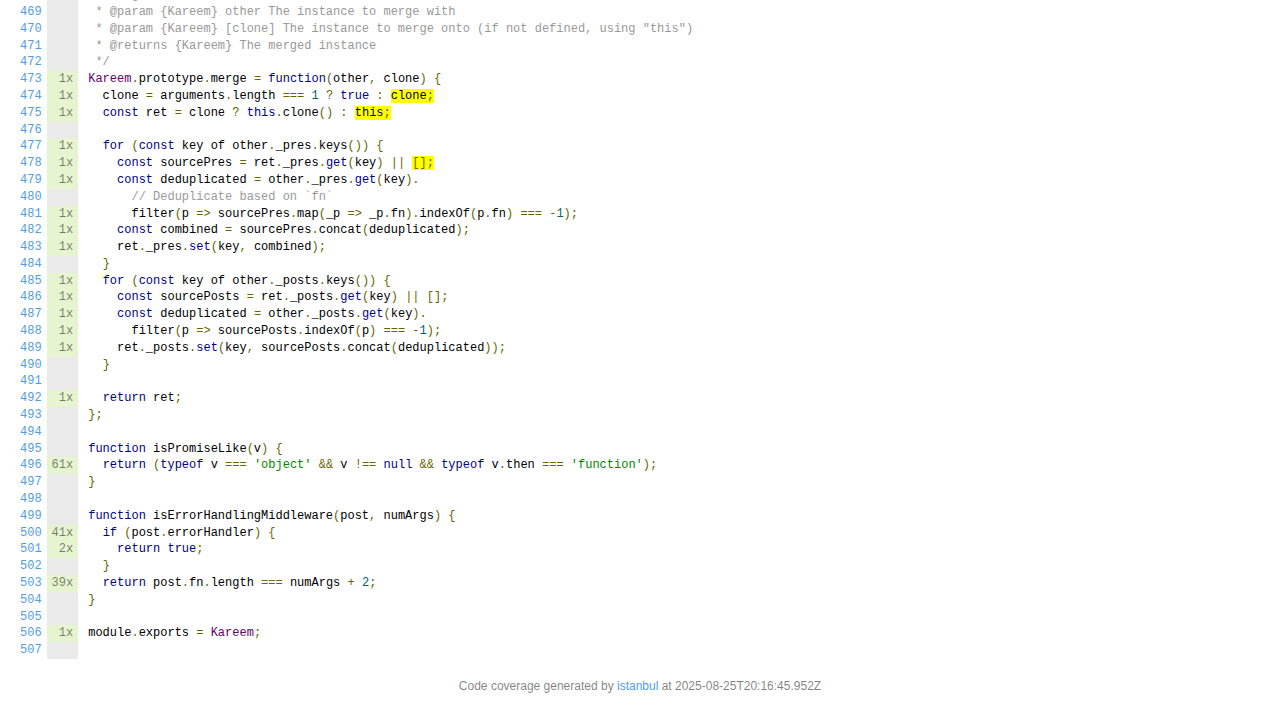
<file: backend/node_modules/kareem/coverage/lcov-report/index.js.html>
<!doctype html>
<html lang="en">

<head>
    <title>Code coverage report for index.js</title>
    <meta charset="utf-8" />
    <link rel="stylesheet" href="prettify.css" />
    <link rel="stylesheet" href="base.css" />
    <link rel="shortcut icon" type="image/x-icon" href="favicon.png" />
    <meta name="viewport" content="width=device-width, initial-scale=1" />
    <style type='text/css'>
        .coverage-summary .sorter {
            background-image: url(sort-arrow-sprite.png);
        }
    </style>
</head>
    
<body>
<div class='wrapper'>
    <div class='pad1'>
        <h1><a href="index.html">All files</a> index.js</h1>
        <div class='clearfix'>
            
            <div class='fl pad1y space-right2'>
                <span class="strong">96.66% </span>
                <span class="quiet">Statements</span>
                <span class='fraction'>232/240</span>
            </div>
        
            
            <div class='fl pad1y space-right2'>
                <span class="strong">90.08% </span>
                <span class="quiet">Branches</span>
                <span class='fraction'>109/121</span>
            </div>
        
            
            <div class='fl pad1y space-right2'>
                <span class="strong">100% </span>
                <span class="quiet">Functions</span>
                <span class='fraction'>30/30</span>
            </div>
        
            
            <div class='fl pad1y space-right2'>
                <span class="strong">96.56% </span>
                <span class="quiet">Lines</span>
                <span class='fraction'>225/233</span>
            </div>
        
            
        </div>
        <p class="quiet">
            Press <em>n</em> or <em>j</em> to go to the next uncovered block, <em>b</em>, <em>p</em> or <em>k</em> for the previous block.
        </p>
        <template id="filterTemplate">
            <div class="quiet">
                Filter:
                <input type="search" id="fileSearch">
            </div>
        </template>
    </div>
    <div class='status-line high'></div>
    <pre><table class="coverage">
<tr><td class="line-count quiet"><a name='L1'></a><a href='#L1'>1</a>
<a name='L2'></a><a href='#L2'>2</a>
<a name='L3'></a><a href='#L3'>3</a>
<a name='L4'></a><a href='#L4'>4</a>
<a name='L5'></a><a href='#L5'>5</a>
<a name='L6'></a><a href='#L6'>6</a>
<a name='L7'></a><a href='#L7'>7</a>
<a name='L8'></a><a href='#L8'>8</a>
<a name='L9'></a><a href='#L9'>9</a>
<a name='L10'></a><a href='#L10'>10</a>
<a name='L11'></a><a href='#L11'>11</a>
<a name='L12'></a><a href='#L12'>12</a>
<a name='L13'></a><a href='#L13'>13</a>
<a name='L14'></a><a href='#L14'>14</a>
<a name='L15'></a><a href='#L15'>15</a>
<a name='L16'></a><a href='#L16'>16</a>
<a name='L17'></a><a href='#L17'>17</a>
<a name='L18'></a><a href='#L18'>18</a>
<a name='L19'></a><a href='#L19'>19</a>
<a name='L20'></a><a href='#L20'>20</a>
<a name='L21'></a><a href='#L21'>21</a>
<a name='L22'></a><a href='#L22'>22</a>
<a name='L23'></a><a href='#L23'>23</a>
<a name='L24'></a><a href='#L24'>24</a>
<a name='L25'></a><a href='#L25'>25</a>
<a name='L26'></a><a href='#L26'>26</a>
<a name='L27'></a><a href='#L27'>27</a>
<a name='L28'></a><a href='#L28'>28</a>
<a name='L29'></a><a href='#L29'>29</a>
<a name='L30'></a><a href='#L30'>30</a>
<a name='L31'></a><a href='#L31'>31</a>
<a name='L32'></a><a href='#L32'>32</a>
<a name='L33'></a><a href='#L33'>33</a>
<a name='L34'></a><a href='#L34'>34</a>
<a name='L35'></a><a href='#L35'>35</a>
<a name='L36'></a><a href='#L36'>36</a>
<a name='L37'></a><a href='#L37'>37</a>
<a name='L38'></a><a href='#L38'>38</a>
<a name='L39'></a><a href='#L39'>39</a>
<a name='L40'></a><a href='#L40'>40</a>
<a name='L41'></a><a href='#L41'>41</a>
<a name='L42'></a><a href='#L42'>42</a>
<a name='L43'></a><a href='#L43'>43</a>
<a name='L44'></a><a href='#L44'>44</a>
<a name='L45'></a><a href='#L45'>45</a>
<a name='L46'></a><a href='#L46'>46</a>
<a name='L47'></a><a href='#L47'>47</a>
<a name='L48'></a><a href='#L48'>48</a>
<a name='L49'></a><a href='#L49'>49</a>
<a name='L50'></a><a href='#L50'>50</a>
<a name='L51'></a><a href='#L51'>51</a>
<a name='L52'></a><a href='#L52'>52</a>
<a name='L53'></a><a href='#L53'>53</a>
<a name='L54'></a><a href='#L54'>54</a>
<a name='L55'></a><a href='#L55'>55</a>
<a name='L56'></a><a href='#L56'>56</a>
<a name='L57'></a><a href='#L57'>57</a>
<a name='L58'></a><a href='#L58'>58</a>
<a name='L59'></a><a href='#L59'>59</a>
<a name='L60'></a><a href='#L60'>60</a>
<a name='L61'></a><a href='#L61'>61</a>
<a name='L62'></a><a href='#L62'>62</a>
<a name='L63'></a><a href='#L63'>63</a>
<a name='L64'></a><a href='#L64'>64</a>
<a name='L65'></a><a href='#L65'>65</a>
<a name='L66'></a><a href='#L66'>66</a>
<a name='L67'></a><a href='#L67'>67</a>
<a name='L68'></a><a href='#L68'>68</a>
<a name='L69'></a><a href='#L69'>69</a>
<a name='L70'></a><a href='#L70'>70</a>
<a name='L71'></a><a href='#L71'>71</a>
<a name='L72'></a><a href='#L72'>72</a>
<a name='L73'></a><a href='#L73'>73</a>
<a name='L74'></a><a href='#L74'>74</a>
<a name='L75'></a><a href='#L75'>75</a>
<a name='L76'></a><a href='#L76'>76</a>
<a name='L77'></a><a href='#L77'>77</a>
<a name='L78'></a><a href='#L78'>78</a>
<a name='L79'></a><a href='#L79'>79</a>
<a name='L80'></a><a href='#L80'>80</a>
<a name='L81'></a><a href='#L81'>81</a>
<a name='L82'></a><a href='#L82'>82</a>
<a name='L83'></a><a href='#L83'>83</a>
<a name='L84'></a><a href='#L84'>84</a>
<a name='L85'></a><a href='#L85'>85</a>
<a name='L86'></a><a href='#L86'>86</a>
<a name='L87'></a><a href='#L87'>87</a>
<a name='L88'></a><a href='#L88'>88</a>
<a name='L89'></a><a href='#L89'>89</a>
<a name='L90'></a><a href='#L90'>90</a>
<a name='L91'></a><a href='#L91'>91</a>
<a name='L92'></a><a href='#L92'>92</a>
<a name='L93'></a><a href='#L93'>93</a>
<a name='L94'></a><a href='#L94'>94</a>
<a name='L95'></a><a href='#L95'>95</a>
<a name='L96'></a><a href='#L96'>96</a>
<a name='L97'></a><a href='#L97'>97</a>
<a name='L98'></a><a href='#L98'>98</a>
<a name='L99'></a><a href='#L99'>99</a>
<a name='L100'></a><a href='#L100'>100</a>
<a name='L101'></a><a href='#L101'>101</a>
<a name='L102'></a><a href='#L102'>102</a>
<a name='L103'></a><a href='#L103'>103</a>
<a name='L104'></a><a href='#L104'>104</a>
<a name='L105'></a><a href='#L105'>105</a>
<a name='L106'></a><a href='#L106'>106</a>
<a name='L107'></a><a href='#L107'>107</a>
<a name='L108'></a><a href='#L108'>108</a>
<a name='L109'></a><a href='#L109'>109</a>
<a name='L110'></a><a href='#L110'>110</a>
<a name='L111'></a><a href='#L111'>111</a>
<a name='L112'></a><a href='#L112'>112</a>
<a name='L113'></a><a href='#L113'>113</a>
<a name='L114'></a><a href='#L114'>114</a>
<a name='L115'></a><a href='#L115'>115</a>
<a name='L116'></a><a href='#L116'>116</a>
<a name='L117'></a><a href='#L117'>117</a>
<a name='L118'></a><a href='#L118'>118</a>
<a name='L119'></a><a href='#L119'>119</a>
<a name='L120'></a><a href='#L120'>120</a>
<a name='L121'></a><a href='#L121'>121</a>
<a name='L122'></a><a href='#L122'>122</a>
<a name='L123'></a><a href='#L123'>123</a>
<a name='L124'></a><a href='#L124'>124</a>
<a name='L125'></a><a href='#L125'>125</a>
<a name='L126'></a><a href='#L126'>126</a>
<a name='L127'></a><a href='#L127'>127</a>
<a name='L128'></a><a href='#L128'>128</a>
<a name='L129'></a><a href='#L129'>129</a>
<a name='L130'></a><a href='#L130'>130</a>
<a name='L131'></a><a href='#L131'>131</a>
<a name='L132'></a><a href='#L132'>132</a>
<a name='L133'></a><a href='#L133'>133</a>
<a name='L134'></a><a href='#L134'>134</a>
<a name='L135'></a><a href='#L135'>135</a>
<a name='L136'></a><a href='#L136'>136</a>
<a name='L137'></a><a href='#L137'>137</a>
<a name='L138'></a><a href='#L138'>138</a>
<a name='L139'></a><a href='#L139'>139</a>
<a name='L140'></a><a href='#L140'>140</a>
<a name='L141'></a><a href='#L141'>141</a>
<a name='L142'></a><a href='#L142'>142</a>
<a name='L143'></a><a href='#L143'>143</a>
<a name='L144'></a><a href='#L144'>144</a>
<a name='L145'></a><a href='#L145'>145</a>
<a name='L146'></a><a href='#L146'>146</a>
<a name='L147'></a><a href='#L147'>147</a>
<a name='L148'></a><a href='#L148'>148</a>
<a name='L149'></a><a href='#L149'>149</a>
<a name='L150'></a><a href='#L150'>150</a>
<a name='L151'></a><a href='#L151'>151</a>
<a name='L152'></a><a href='#L152'>152</a>
<a name='L153'></a><a href='#L153'>153</a>
<a name='L154'></a><a href='#L154'>154</a>
<a name='L155'></a><a href='#L155'>155</a>
<a name='L156'></a><a href='#L156'>156</a>
<a name='L157'></a><a href='#L157'>157</a>
<a name='L158'></a><a href='#L158'>158</a>
<a name='L159'></a><a href='#L159'>159</a>
<a name='L160'></a><a href='#L160'>160</a>
<a name='L161'></a><a href='#L161'>161</a>
<a name='L162'></a><a href='#L162'>162</a>
<a name='L163'></a><a href='#L163'>163</a>
<a name='L164'></a><a href='#L164'>164</a>
<a name='L165'></a><a href='#L165'>165</a>
<a name='L166'></a><a href='#L166'>166</a>
<a name='L167'></a><a href='#L167'>167</a>
<a name='L168'></a><a href='#L168'>168</a>
<a name='L169'></a><a href='#L169'>169</a>
<a name='L170'></a><a href='#L170'>170</a>
<a name='L171'></a><a href='#L171'>171</a>
<a name='L172'></a><a href='#L172'>172</a>
<a name='L173'></a><a href='#L173'>173</a>
<a name='L174'></a><a href='#L174'>174</a>
<a name='L175'></a><a href='#L175'>175</a>
<a name='L176'></a><a href='#L176'>176</a>
<a name='L177'></a><a href='#L177'>177</a>
<a name='L178'></a><a href='#L178'>178</a>
<a name='L179'></a><a href='#L179'>179</a>
<a name='L180'></a><a href='#L180'>180</a>
<a name='L181'></a><a href='#L181'>181</a>
<a name='L182'></a><a href='#L182'>182</a>
<a name='L183'></a><a href='#L183'>183</a>
<a name='L184'></a><a href='#L184'>184</a>
<a name='L185'></a><a href='#L185'>185</a>
<a name='L186'></a><a href='#L186'>186</a>
<a name='L187'></a><a href='#L187'>187</a>
<a name='L188'></a><a href='#L188'>188</a>
<a name='L189'></a><a href='#L189'>189</a>
<a name='L190'></a><a href='#L190'>190</a>
<a name='L191'></a><a href='#L191'>191</a>
<a name='L192'></a><a href='#L192'>192</a>
<a name='L193'></a><a href='#L193'>193</a>
<a name='L194'></a><a href='#L194'>194</a>
<a name='L195'></a><a href='#L195'>195</a>
<a name='L196'></a><a href='#L196'>196</a>
<a name='L197'></a><a href='#L197'>197</a>
<a name='L198'></a><a href='#L198'>198</a>
<a name='L199'></a><a href='#L199'>199</a>
<a name='L200'></a><a href='#L200'>200</a>
<a name='L201'></a><a href='#L201'>201</a>
<a name='L202'></a><a href='#L202'>202</a>
<a name='L203'></a><a href='#L203'>203</a>
<a name='L204'></a><a href='#L204'>204</a>
<a name='L205'></a><a href='#L205'>205</a>
<a name='L206'></a><a href='#L206'>206</a>
<a name='L207'></a><a href='#L207'>207</a>
<a name='L208'></a><a href='#L208'>208</a>
<a name='L209'></a><a href='#L209'>209</a>
<a name='L210'></a><a href='#L210'>210</a>
<a name='L211'></a><a href='#L211'>211</a>
<a name='L212'></a><a href='#L212'>212</a>
<a name='L213'></a><a href='#L213'>213</a>
<a name='L214'></a><a href='#L214'>214</a>
<a name='L215'></a><a href='#L215'>215</a>
<a name='L216'></a><a href='#L216'>216</a>
<a name='L217'></a><a href='#L217'>217</a>
<a name='L218'></a><a href='#L218'>218</a>
<a name='L219'></a><a href='#L219'>219</a>
<a name='L220'></a><a href='#L220'>220</a>
<a name='L221'></a><a href='#L221'>221</a>
<a name='L222'></a><a href='#L222'>222</a>
<a name='L223'></a><a href='#L223'>223</a>
<a name='L224'></a><a href='#L224'>224</a>
<a name='L225'></a><a href='#L225'>225</a>
<a name='L226'></a><a href='#L226'>226</a>
<a name='L227'></a><a href='#L227'>227</a>
<a name='L228'></a><a href='#L228'>228</a>
<a name='L229'></a><a href='#L229'>229</a>
<a name='L230'></a><a href='#L230'>230</a>
<a name='L231'></a><a href='#L231'>231</a>
<a name='L232'></a><a href='#L232'>232</a>
<a name='L233'></a><a href='#L233'>233</a>
<a name='L234'></a><a href='#L234'>234</a>
<a name='L235'></a><a href='#L235'>235</a>
<a name='L236'></a><a href='#L236'>236</a>
<a name='L237'></a><a href='#L237'>237</a>
<a name='L238'></a><a href='#L238'>238</a>
<a name='L239'></a><a href='#L239'>239</a>
<a name='L240'></a><a href='#L240'>240</a>
<a name='L241'></a><a href='#L241'>241</a>
<a name='L242'></a><a href='#L242'>242</a>
<a name='L243'></a><a href='#L243'>243</a>
<a name='L244'></a><a href='#L244'>244</a>
<a name='L245'></a><a href='#L245'>245</a>
<a name='L246'></a><a href='#L246'>246</a>
<a name='L247'></a><a href='#L247'>247</a>
<a name='L248'></a><a href='#L248'>248</a>
<a name='L249'></a><a href='#L249'>249</a>
<a name='L250'></a><a href='#L250'>250</a>
<a name='L251'></a><a href='#L251'>251</a>
<a name='L252'></a><a href='#L252'>252</a>
<a name='L253'></a><a href='#L253'>253</a>
<a name='L254'></a><a href='#L254'>254</a>
<a name='L255'></a><a href='#L255'>255</a>
<a name='L256'></a><a href='#L256'>256</a>
<a name='L257'></a><a href='#L257'>257</a>
<a name='L258'></a><a href='#L258'>258</a>
<a name='L259'></a><a href='#L259'>259</a>
<a name='L260'></a><a href='#L260'>260</a>
<a name='L261'></a><a href='#L261'>261</a>
<a name='L262'></a><a href='#L262'>262</a>
<a name='L263'></a><a href='#L263'>263</a>
<a name='L264'></a><a href='#L264'>264</a>
<a name='L265'></a><a href='#L265'>265</a>
<a name='L266'></a><a href='#L266'>266</a>
<a name='L267'></a><a href='#L267'>267</a>
<a name='L268'></a><a href='#L268'>268</a>
<a name='L269'></a><a href='#L269'>269</a>
<a name='L270'></a><a href='#L270'>270</a>
<a name='L271'></a><a href='#L271'>271</a>
<a name='L272'></a><a href='#L272'>272</a>
<a name='L273'></a><a href='#L273'>273</a>
<a name='L274'></a><a href='#L274'>274</a>
<a name='L275'></a><a href='#L275'>275</a>
<a name='L276'></a><a href='#L276'>276</a>
<a name='L277'></a><a href='#L277'>277</a>
<a name='L278'></a><a href='#L278'>278</a>
<a name='L279'></a><a href='#L279'>279</a>
<a name='L280'></a><a href='#L280'>280</a>
<a name='L281'></a><a href='#L281'>281</a>
<a name='L282'></a><a href='#L282'>282</a>
<a name='L283'></a><a href='#L283'>283</a>
<a name='L284'></a><a href='#L284'>284</a>
<a name='L285'></a><a href='#L285'>285</a>
<a name='L286'></a><a href='#L286'>286</a>
<a name='L287'></a><a href='#L287'>287</a>
<a name='L288'></a><a href='#L288'>288</a>
<a name='L289'></a><a href='#L289'>289</a>
<a name='L290'></a><a href='#L290'>290</a>
<a name='L291'></a><a href='#L291'>291</a>
<a name='L292'></a><a href='#L292'>292</a>
<a name='L293'></a><a href='#L293'>293</a>
<a name='L294'></a><a href='#L294'>294</a>
<a name='L295'></a><a href='#L295'>295</a>
<a name='L296'></a><a href='#L296'>296</a>
<a name='L297'></a><a href='#L297'>297</a>
<a name='L298'></a><a href='#L298'>298</a>
<a name='L299'></a><a href='#L299'>299</a>
<a name='L300'></a><a href='#L300'>300</a>
<a name='L301'></a><a href='#L301'>301</a>
<a name='L302'></a><a href='#L302'>302</a>
<a name='L303'></a><a href='#L303'>303</a>
<a name='L304'></a><a href='#L304'>304</a>
<a name='L305'></a><a href='#L305'>305</a>
<a name='L306'></a><a href='#L306'>306</a>
<a name='L307'></a><a href='#L307'>307</a>
<a name='L308'></a><a href='#L308'>308</a>
<a name='L309'></a><a href='#L309'>309</a>
<a name='L310'></a><a href='#L310'>310</a>
<a name='L311'></a><a href='#L311'>311</a>
<a name='L312'></a><a href='#L312'>312</a>
<a name='L313'></a><a href='#L313'>313</a>
<a name='L314'></a><a href='#L314'>314</a>
<a name='L315'></a><a href='#L315'>315</a>
<a name='L316'></a><a href='#L316'>316</a>
<a name='L317'></a><a href='#L317'>317</a>
<a name='L318'></a><a href='#L318'>318</a>
<a name='L319'></a><a href='#L319'>319</a>
<a name='L320'></a><a href='#L320'>320</a>
<a name='L321'></a><a href='#L321'>321</a>
<a name='L322'></a><a href='#L322'>322</a>
<a name='L323'></a><a href='#L323'>323</a>
<a name='L324'></a><a href='#L324'>324</a>
<a name='L325'></a><a href='#L325'>325</a>
<a name='L326'></a><a href='#L326'>326</a>
<a name='L327'></a><a href='#L327'>327</a>
<a name='L328'></a><a href='#L328'>328</a>
<a name='L329'></a><a href='#L329'>329</a>
<a name='L330'></a><a href='#L330'>330</a>
<a name='L331'></a><a href='#L331'>331</a>
<a name='L332'></a><a href='#L332'>332</a>
<a name='L333'></a><a href='#L333'>333</a>
<a name='L334'></a><a href='#L334'>334</a>
<a name='L335'></a><a href='#L335'>335</a>
<a name='L336'></a><a href='#L336'>336</a>
<a name='L337'></a><a href='#L337'>337</a>
<a name='L338'></a><a href='#L338'>338</a>
<a name='L339'></a><a href='#L339'>339</a>
<a name='L340'></a><a href='#L340'>340</a>
<a name='L341'></a><a href='#L341'>341</a>
<a name='L342'></a><a href='#L342'>342</a>
<a name='L343'></a><a href='#L343'>343</a>
<a name='L344'></a><a href='#L344'>344</a>
<a name='L345'></a><a href='#L345'>345</a>
<a name='L346'></a><a href='#L346'>346</a>
<a name='L347'></a><a href='#L347'>347</a>
<a name='L348'></a><a href='#L348'>348</a>
<a name='L349'></a><a href='#L349'>349</a>
<a name='L350'></a><a href='#L350'>350</a>
<a name='L351'></a><a href='#L351'>351</a>
<a name='L352'></a><a href='#L352'>352</a>
<a name='L353'></a><a href='#L353'>353</a>
<a name='L354'></a><a href='#L354'>354</a>
<a name='L355'></a><a href='#L355'>355</a>
<a name='L356'></a><a href='#L356'>356</a>
<a name='L357'></a><a href='#L357'>357</a>
<a name='L358'></a><a href='#L358'>358</a>
<a name='L359'></a><a href='#L359'>359</a>
<a name='L360'></a><a href='#L360'>360</a>
<a name='L361'></a><a href='#L361'>361</a>
<a name='L362'></a><a href='#L362'>362</a>
<a name='L363'></a><a href='#L363'>363</a>
<a name='L364'></a><a href='#L364'>364</a>
<a name='L365'></a><a href='#L365'>365</a>
<a name='L366'></a><a href='#L366'>366</a>
<a name='L367'></a><a href='#L367'>367</a>
<a name='L368'></a><a href='#L368'>368</a>
<a name='L369'></a><a href='#L369'>369</a>
<a name='L370'></a><a href='#L370'>370</a>
<a name='L371'></a><a href='#L371'>371</a>
<a name='L372'></a><a href='#L372'>372</a>
<a name='L373'></a><a href='#L373'>373</a>
<a name='L374'></a><a href='#L374'>374</a>
<a name='L375'></a><a href='#L375'>375</a>
<a name='L376'></a><a href='#L376'>376</a>
<a name='L377'></a><a href='#L377'>377</a>
<a name='L378'></a><a href='#L378'>378</a>
<a name='L379'></a><a href='#L379'>379</a>
<a name='L380'></a><a href='#L380'>380</a>
<a name='L381'></a><a href='#L381'>381</a>
<a name='L382'></a><a href='#L382'>382</a>
<a name='L383'></a><a href='#L383'>383</a>
<a name='L384'></a><a href='#L384'>384</a>
<a name='L385'></a><a href='#L385'>385</a>
<a name='L386'></a><a href='#L386'>386</a>
<a name='L387'></a><a href='#L387'>387</a>
<a name='L388'></a><a href='#L388'>388</a>
<a name='L389'></a><a href='#L389'>389</a>
<a name='L390'></a><a href='#L390'>390</a>
<a name='L391'></a><a href='#L391'>391</a>
<a name='L392'></a><a href='#L392'>392</a>
<a name='L393'></a><a href='#L393'>393</a>
<a name='L394'></a><a href='#L394'>394</a>
<a name='L395'></a><a href='#L395'>395</a>
<a name='L396'></a><a href='#L396'>396</a>
<a name='L397'></a><a href='#L397'>397</a>
<a name='L398'></a><a href='#L398'>398</a>
<a name='L399'></a><a href='#L399'>399</a>
<a name='L400'></a><a href='#L400'>400</a>
<a name='L401'></a><a href='#L401'>401</a>
<a name='L402'></a><a href='#L402'>402</a>
<a name='L403'></a><a href='#L403'>403</a>
<a name='L404'></a><a href='#L404'>404</a>
<a name='L405'></a><a href='#L405'>405</a>
<a name='L406'></a><a href='#L406'>406</a>
<a name='L407'></a><a href='#L407'>407</a>
<a name='L408'></a><a href='#L408'>408</a>
<a name='L409'></a><a href='#L409'>409</a>
<a name='L410'></a><a href='#L410'>410</a>
<a name='L411'></a><a href='#L411'>411</a>
<a name='L412'></a><a href='#L412'>412</a>
<a name='L413'></a><a href='#L413'>413</a>
<a name='L414'></a><a href='#L414'>414</a>
<a name='L415'></a><a href='#L415'>415</a>
<a name='L416'></a><a href='#L416'>416</a>
<a name='L417'></a><a href='#L417'>417</a>
<a name='L418'></a><a href='#L418'>418</a>
<a name='L419'></a><a href='#L419'>419</a>
<a name='L420'></a><a href='#L420'>420</a>
<a name='L421'></a><a href='#L421'>421</a>
<a name='L422'></a><a href='#L422'>422</a>
<a name='L423'></a><a href='#L423'>423</a>
<a name='L424'></a><a href='#L424'>424</a>
<a name='L425'></a><a href='#L425'>425</a>
<a name='L426'></a><a href='#L426'>426</a>
<a name='L427'></a><a href='#L427'>427</a>
<a name='L428'></a><a href='#L428'>428</a>
<a name='L429'></a><a href='#L429'>429</a>
<a name='L430'></a><a href='#L430'>430</a>
<a name='L431'></a><a href='#L431'>431</a>
<a name='L432'></a><a href='#L432'>432</a>
<a name='L433'></a><a href='#L433'>433</a>
<a name='L434'></a><a href='#L434'>434</a>
<a name='L435'></a><a href='#L435'>435</a>
<a name='L436'></a><a href='#L436'>436</a>
<a name='L437'></a><a href='#L437'>437</a>
<a name='L438'></a><a href='#L438'>438</a>
<a name='L439'></a><a href='#L439'>439</a>
<a name='L440'></a><a href='#L440'>440</a>
<a name='L441'></a><a href='#L441'>441</a>
<a name='L442'></a><a href='#L442'>442</a>
<a name='L443'></a><a href='#L443'>443</a>
<a name='L444'></a><a href='#L444'>444</a>
<a name='L445'></a><a href='#L445'>445</a>
<a name='L446'></a><a href='#L446'>446</a>
<a name='L447'></a><a href='#L447'>447</a>
<a name='L448'></a><a href='#L448'>448</a>
<a name='L449'></a><a href='#L449'>449</a>
<a name='L450'></a><a href='#L450'>450</a>
<a name='L451'></a><a href='#L451'>451</a>
<a name='L452'></a><a href='#L452'>452</a>
<a name='L453'></a><a href='#L453'>453</a>
<a name='L454'></a><a href='#L454'>454</a>
<a name='L455'></a><a href='#L455'>455</a>
<a name='L456'></a><a href='#L456'>456</a>
<a name='L457'></a><a href='#L457'>457</a>
<a name='L458'></a><a href='#L458'>458</a>
<a name='L459'></a><a href='#L459'>459</a>
<a name='L460'></a><a href='#L460'>460</a>
<a name='L461'></a><a href='#L461'>461</a>
<a name='L462'></a><a href='#L462'>462</a>
<a name='L463'></a><a href='#L463'>463</a>
<a name='L464'></a><a href='#L464'>464</a>
<a name='L465'></a><a href='#L465'>465</a>
<a name='L466'></a><a href='#L466'>466</a>
<a name='L467'></a><a href='#L467'>467</a>
<a name='L468'></a><a href='#L468'>468</a>
<a name='L469'></a><a href='#L469'>469</a>
<a name='L470'></a><a href='#L470'>470</a>
<a name='L471'></a><a href='#L471'>471</a>
<a name='L472'></a><a href='#L472'>472</a>
<a name='L473'></a><a href='#L473'>473</a>
<a name='L474'></a><a href='#L474'>474</a>
<a name='L475'></a><a href='#L475'>475</a>
<a name='L476'></a><a href='#L476'>476</a>
<a name='L477'></a><a href='#L477'>477</a>
<a name='L478'></a><a href='#L478'>478</a>
<a name='L479'></a><a href='#L479'>479</a>
<a name='L480'></a><a href='#L480'>480</a>
<a name='L481'></a><a href='#L481'>481</a>
<a name='L482'></a><a href='#L482'>482</a>
<a name='L483'></a><a href='#L483'>483</a>
<a name='L484'></a><a href='#L484'>484</a>
<a name='L485'></a><a href='#L485'>485</a>
<a name='L486'></a><a href='#L486'>486</a>
<a name='L487'></a><a href='#L487'>487</a>
<a name='L488'></a><a href='#L488'>488</a>
<a name='L489'></a><a href='#L489'>489</a>
<a name='L490'></a><a href='#L490'>490</a>
<a name='L491'></a><a href='#L491'>491</a>
<a name='L492'></a><a href='#L492'>492</a>
<a name='L493'></a><a href='#L493'>493</a>
<a name='L494'></a><a href='#L494'>494</a>
<a name='L495'></a><a href='#L495'>495</a>
<a name='L496'></a><a href='#L496'>496</a>
<a name='L497'></a><a href='#L497'>497</a>
<a name='L498'></a><a href='#L498'>498</a>
<a name='L499'></a><a href='#L499'>499</a>
<a name='L500'></a><a href='#L500'>500</a>
<a name='L501'></a><a href='#L501'>501</a>
<a name='L502'></a><a href='#L502'>502</a>
<a name='L503'></a><a href='#L503'>503</a>
<a name='L504'></a><a href='#L504'>504</a>
<a name='L505'></a><a href='#L505'>505</a>
<a name='L506'></a><a href='#L506'>506</a>
<a name='L507'></a><a href='#L507'>507</a></td><td class="line-coverage quiet"><span class="cline-any cline-neutral">&nbsp;</span>
<span class="cline-any cline-neutral">&nbsp;</span>
<span class="cline-any cline-neutral">&nbsp;</span>
<span class="cline-any cline-neutral">&nbsp;</span>
<span class="cline-any cline-neutral">&nbsp;</span>
<span class="cline-any cline-neutral">&nbsp;</span>
<span class="cline-any cline-yes">62x</span>
<span class="cline-any cline-yes">62x</span>
<span class="cline-any cline-neutral">&nbsp;</span>
<span class="cline-any cline-neutral">&nbsp;</span>
<span class="cline-any cline-yes">1x</span>
<span class="cline-any cline-yes">6x</span>
<span class="cline-any cline-yes">3x</span>
<span class="cline-any cline-neutral">&nbsp;</span>
<span class="cline-any cline-neutral">&nbsp;</span>
<span class="cline-any cline-yes">3x</span>
<span class="cline-any cline-neutral">&nbsp;</span>
<span class="cline-any cline-neutral">&nbsp;</span>
<span class="cline-any cline-yes">1x</span>
<span class="cline-any cline-yes">12x</span>
<span class="cline-any cline-yes">6x</span>
<span class="cline-any cline-neutral">&nbsp;</span>
<span class="cline-any cline-neutral">&nbsp;</span>
<span class="cline-any cline-yes">6x</span>
<span class="cline-any cline-neutral">&nbsp;</span>
<span class="cline-any cline-neutral">&nbsp;</span>
<span class="cline-any cline-neutral">&nbsp;</span>
<span class="cline-any cline-neutral">&nbsp;</span>
<span class="cline-any cline-neutral">&nbsp;</span>
<span class="cline-any cline-neutral">&nbsp;</span>
<span class="cline-any cline-neutral">&nbsp;</span>
<span class="cline-any cline-neutral">&nbsp;</span>
<span class="cline-any cline-neutral">&nbsp;</span>
<span class="cline-any cline-yes">1x</span>
<span class="cline-any cline-yes">27x</span>
<span class="cline-any cline-yes">27x</span>
<span class="cline-any cline-yes">27x</span>
<span class="cline-any cline-yes">27x</span>
<span class="cline-any cline-neutral">&nbsp;</span>
<span class="cline-any cline-yes">27x</span>
<span class="cline-any cline-yes">3x</span>
<span class="cline-any cline-neutral">&nbsp;</span>
<span class="cline-any cline-neutral">&nbsp;</span>
<span class="cline-any cline-yes">24x</span>
<span class="cline-any cline-yes">24x</span>
<span class="cline-any cline-yes">33x</span>
<span class="cline-any cline-yes">27x</span>
<span class="cline-any cline-yes">27x</span>
<span class="cline-any cline-yes">27x</span>
<span class="cline-any cline-yes">27x</span>
<span class="cline-any cline-yes">27x</span>
<span class="cline-any cline-neutral">&nbsp;</span>
<span class="cline-any cline-yes">27x</span>
<span class="cline-any cline-yes">27x</span>
<span class="cline-any cline-yes">27x</span>
<span class="cline-any cline-yes">19x</span>
<span class="cline-any cline-no">&nbsp;</span>
<span class="cline-any cline-neutral">&nbsp;</span>
<span class="cline-any cline-yes">19x</span>
<span class="cline-any cline-neutral">&nbsp;</span>
<span class="cline-any cline-neutral">&nbsp;</span>
<span class="cline-any cline-yes">27x</span>
<span class="cline-any cline-yes">27x</span>
<span class="cline-any cline-yes">27x</span>
<span class="cline-any cline-no">&nbsp;</span>
<span class="cline-any cline-neutral">&nbsp;</span>
<span class="cline-any cline-yes">27x</span>
<span class="cline-any cline-neutral">&nbsp;</span>
<span class="cline-any cline-neutral">&nbsp;</span>
<span class="cline-any cline-yes">9x</span>
<span class="cline-any cline-yes">3x</span>
<span class="cline-any cline-yes">3x</span>
<span class="cline-any cline-neutral">&nbsp;</span>
<span class="cline-any cline-yes">6x</span>
<span class="cline-any cline-neutral">&nbsp;</span>
<span class="cline-any cline-neutral">&nbsp;</span>
<span class="cline-any cline-yes">6x</span>
<span class="cline-any cline-yes">6x</span>
<span class="cline-any cline-neutral">&nbsp;</span>
<span class="cline-any cline-yes">2x</span>
<span class="cline-any cline-no">&nbsp;</span>
<span class="cline-any cline-no">&nbsp;</span>
<span class="cline-any cline-neutral">&nbsp;</span>
<span class="cline-any cline-yes">2x</span>
<span class="cline-any cline-neutral">&nbsp;</span>
<span class="cline-any cline-neutral">&nbsp;</span>
<span class="cline-any cline-neutral">&nbsp;</span>
<span class="cline-any cline-neutral">&nbsp;</span>
<span class="cline-any cline-yes">16x</span>
<span class="cline-any cline-neutral">&nbsp;</span>
<span class="cline-any cline-yes">16x</span>
<span class="cline-any cline-yes">3x</span>
<span class="cline-any cline-neutral">&nbsp;</span>
<span class="cline-any cline-neutral">&nbsp;</span>
<span class="cline-any cline-neutral">&nbsp;</span>
<span class="cline-any cline-neutral">&nbsp;</span>
<span class="cline-any cline-neutral">&nbsp;</span>
<span class="cline-any cline-neutral">&nbsp;</span>
<span class="cline-any cline-neutral">&nbsp;</span>
<span class="cline-any cline-neutral">&nbsp;</span>
<span class="cline-any cline-neutral">&nbsp;</span>
<span class="cline-any cline-neutral">&nbsp;</span>
<span class="cline-any cline-yes">1x</span>
<span class="cline-any cline-yes">4x</span>
<span class="cline-any cline-yes">4x</span>
<span class="cline-any cline-neutral">&nbsp;</span>
<span class="cline-any cline-yes">4x</span>
<span class="cline-any cline-yes">4x</span>
<span class="cline-any cline-neutral">&nbsp;</span>
<span class="cline-any cline-neutral">&nbsp;</span>
<span class="cline-any cline-neutral">&nbsp;</span>
<span class="cline-any cline-neutral">&nbsp;</span>
<span class="cline-any cline-neutral">&nbsp;</span>
<span class="cline-any cline-neutral">&nbsp;</span>
<span class="cline-any cline-neutral">&nbsp;</span>
<span class="cline-any cline-neutral">&nbsp;</span>
<span class="cline-any cline-neutral">&nbsp;</span>
<span class="cline-any cline-neutral">&nbsp;</span>
<span class="cline-any cline-neutral">&nbsp;</span>
<span class="cline-any cline-yes">1x</span>
<span class="cline-any cline-yes">27x</span>
<span class="cline-any cline-yes">27x</span>
<span class="cline-any cline-neutral">&nbsp;</span>
<span class="cline-any cline-yes">27x</span>
<span class="cline-any cline-yes">27x</span>
<span class="cline-any cline-yes">6x</span>
<span class="cline-any cline-neutral">&nbsp;</span>
<span class="cline-any cline-neutral">&nbsp;</span>
<span class="cline-any cline-yes">27x</span>
<span class="cline-any cline-yes">1x</span>
<span class="cline-any cline-no">&nbsp;</span>
<span class="cline-any cline-neutral">&nbsp;</span>
<span class="cline-any cline-yes">1x</span>
<span class="cline-any cline-neutral">&nbsp;</span>
<span class="cline-any cline-neutral">&nbsp;</span>
<span class="cline-any cline-yes">26x</span>
<span class="cline-any cline-yes">41x</span>
<span class="cline-any cline-yes">41x</span>
<span class="cline-any cline-yes">41x</span>
<span class="cline-any cline-yes">41x</span>
<span class="cline-any cline-yes">41x</span>
<span class="cline-any cline-yes">40x</span>
<span class="cline-any cline-yes">40x</span>
<span class="cline-any cline-yes">40x</span>
<span class="cline-any cline-neutral">&nbsp;</span>
<span class="cline-any cline-neutral">&nbsp;</span>
<span class="cline-any cline-neutral">&nbsp;</span>
<span class="cline-any cline-yes">41x</span>
<span class="cline-any cline-yes">1x</span>
<span class="cline-any cline-yes">1x</span>
<span class="cline-any cline-yes">1x</span>
<span class="cline-any cline-neutral">&nbsp;</span>
<span class="cline-any cline-neutral">&nbsp;</span>
<span class="cline-any cline-neutral">&nbsp;</span>
<span class="cline-any cline-neutral">&nbsp;</span>
<span class="cline-any cline-neutral">&nbsp;</span>
<span class="cline-any cline-yes">41x</span>
<span class="cline-any cline-yes">41x</span>
<span class="cline-any cline-yes">41x</span>
<span class="cline-any cline-neutral">&nbsp;</span>
<span class="cline-any cline-yes">41x</span>
<span class="cline-any cline-yes">24x</span>
<span class="cline-any cline-yes">12x</span>
<span class="cline-any cline-neutral">&nbsp;</span>
<span class="cline-any cline-yes">12x</span>
<span class="cline-any cline-neutral">&nbsp;</span>
<span class="cline-any cline-neutral">&nbsp;</span>
<span class="cline-any cline-neutral">&nbsp;</span>
<span class="cline-any cline-yes">41x</span>
<span class="cline-any cline-yes">14x</span>
<span class="cline-any cline-yes">8x</span>
<span class="cline-any cline-yes">8x</span>
<span class="cline-any cline-yes">8x</span>
<span class="cline-any cline-yes">1x</span>
<span class="cline-any cline-yes">7x</span>
<span class="cline-any cline-neutral">&nbsp;</span>
<span class="cline-any cline-yes">6x</span>
<span class="cline-any cline-neutral">&nbsp;</span>
<span class="cline-any cline-neutral">&nbsp;</span>
<span class="cline-any cline-yes">5x</span>
<span class="cline-any cline-no">&nbsp;</span>
<span class="cline-any cline-no">&nbsp;</span>
<span class="cline-any cline-neutral">&nbsp;</span>
<span class="cline-any cline-yes">5x</span>
<span class="cline-any cline-neutral">&nbsp;</span>
<span class="cline-any cline-neutral">&nbsp;</span>
<span class="cline-any cline-yes">6x</span>
<span class="cline-any cline-neutral">&nbsp;</span>
<span class="cline-any cline-neutral">&nbsp;</span>
<span class="cline-any cline-yes">27x</span>
<span class="cline-any cline-neutral">&nbsp;</span>
<span class="cline-any cline-yes">1x</span>
<span class="cline-any cline-neutral">&nbsp;</span>
<span class="cline-any cline-yes">26x</span>
<span class="cline-any cline-yes">26x</span>
<span class="cline-any cline-yes">26x</span>
<span class="cline-any cline-yes">26x</span>
<span class="cline-any cline-yes">3x</span>
<span class="cline-any cline-yes">23x</span>
<span class="cline-any cline-neutral">&nbsp;</span>
<span class="cline-any cline-yes">18x</span>
<span class="cline-any cline-neutral">&nbsp;</span>
<span class="cline-any cline-neutral">&nbsp;</span>
<span class="cline-any cline-yes">7x</span>
<span class="cline-any cline-yes">2x</span>
<span class="cline-any cline-yes">2x</span>
<span class="cline-any cline-neutral">&nbsp;</span>
<span class="cline-any cline-yes">5x</span>
<span class="cline-any cline-yes">5x</span>
<span class="cline-any cline-neutral">&nbsp;</span>
<span class="cline-any cline-neutral">&nbsp;</span>
<span class="cline-any cline-yes">19x</span>
<span class="cline-any cline-yes">2x</span>
<span class="cline-any cline-yes">2x</span>
<span class="cline-any cline-neutral">&nbsp;</span>
<span class="cline-any cline-neutral">&nbsp;</span>
<span class="cline-any cline-neutral">&nbsp;</span>
<span class="cline-any cline-neutral">&nbsp;</span>
<span class="cline-any cline-neutral">&nbsp;</span>
<span class="cline-any cline-yes">26x</span>
<span class="cline-any cline-yes">11x</span>
<span class="cline-any cline-neutral">&nbsp;</span>
<span class="cline-any cline-neutral">&nbsp;</span>
<span class="cline-any cline-yes">15x</span>
<span class="cline-any cline-neutral">&nbsp;</span>
<span class="cline-any cline-neutral">&nbsp;</span>
<span class="cline-any cline-neutral">&nbsp;</span>
<span class="cline-any cline-neutral">&nbsp;</span>
<span class="cline-any cline-neutral">&nbsp;</span>
<span class="cline-any cline-neutral">&nbsp;</span>
<span class="cline-any cline-neutral">&nbsp;</span>
<span class="cline-any cline-neutral">&nbsp;</span>
<span class="cline-any cline-neutral">&nbsp;</span>
<span class="cline-any cline-yes">1x</span>
<span class="cline-any cline-yes">5x</span>
<span class="cline-any cline-yes">5x</span>
<span class="cline-any cline-neutral">&nbsp;</span>
<span class="cline-any cline-yes">5x</span>
<span class="cline-any cline-yes">6x</span>
<span class="cline-any cline-yes">6x</span>
<span class="cline-any cline-yes">2x</span>
<span class="cline-any cline-neutral">&nbsp;</span>
<span class="cline-any cline-neutral">&nbsp;</span>
<span class="cline-any cline-neutral">&nbsp;</span>
<span class="cline-any cline-yes">5x</span>
<span class="cline-any cline-neutral">&nbsp;</span>
<span class="cline-any cline-neutral">&nbsp;</span>
<span class="cline-any cline-neutral">&nbsp;</span>
<span class="cline-any cline-neutral">&nbsp;</span>
<span class="cline-any cline-neutral">&nbsp;</span>
<span class="cline-any cline-neutral">&nbsp;</span>
<span class="cline-any cline-neutral">&nbsp;</span>
<span class="cline-any cline-neutral">&nbsp;</span>
<span class="cline-any cline-yes">1x</span>
<span class="cline-any cline-yes">2x</span>
<span class="cline-any cline-yes">2x</span>
<span class="cline-any cline-yes">2x</span>
<span class="cline-any cline-neutral">&nbsp;</span>
<span class="cline-any cline-yes">2x</span>
<span class="cline-any cline-neutral">&nbsp;</span>
<span class="cline-any cline-yes">2x</span>
<span class="cline-any cline-neutral">&nbsp;</span>
<span class="cline-any cline-yes">2x</span>
<span class="cline-any cline-neutral">&nbsp;</span>
<span class="cline-any cline-neutral">&nbsp;</span>
<span class="cline-any cline-neutral">&nbsp;</span>
<span class="cline-any cline-neutral">&nbsp;</span>
<span class="cline-any cline-neutral">&nbsp;</span>
<span class="cline-any cline-neutral">&nbsp;</span>
<span class="cline-any cline-neutral">&nbsp;</span>
<span class="cline-any cline-neutral">&nbsp;</span>
<span class="cline-any cline-neutral">&nbsp;</span>
<span class="cline-any cline-neutral">&nbsp;</span>
<span class="cline-any cline-neutral">&nbsp;</span>
<span class="cline-any cline-neutral">&nbsp;</span>
<span class="cline-any cline-yes">1x</span>
<span class="cline-any cline-neutral">&nbsp;</span>
<span class="cline-any cline-yes">17x</span>
<span class="cline-any cline-yes">17x</span>
<span class="cline-any cline-yes">17x</span>
<span class="cline-any cline-neutral">&nbsp;</span>
<span class="cline-any cline-yes">7x</span>
<span class="cline-any cline-yes">2x</span>
<span class="cline-any cline-yes">2x</span>
<span class="cline-any cline-neutral">&nbsp;</span>
<span class="cline-any cline-yes">5x</span>
<span class="cline-any cline-neutral">&nbsp;</span>
<span class="cline-any cline-neutral">&nbsp;</span>
<span class="cline-any cline-neutral">&nbsp;</span>
<span class="cline-any cline-yes">12x</span>
<span class="cline-any cline-yes">10x</span>
<span class="cline-any cline-neutral">&nbsp;</span>
<span class="cline-any cline-neutral">&nbsp;</span>
<span class="cline-any cline-yes">9x</span>
<span class="cline-any cline-neutral">&nbsp;</span>
<span class="cline-any cline-yes">7x</span>
<span class="cline-any cline-neutral">&nbsp;</span>
<span class="cline-any cline-neutral">&nbsp;</span>
<span class="cline-any cline-neutral">&nbsp;</span>
<span class="cline-any cline-neutral">&nbsp;</span>
<span class="cline-any cline-neutral">&nbsp;</span>
<span class="cline-any cline-neutral">&nbsp;</span>
<span class="cline-any cline-neutral">&nbsp;</span>
<span class="cline-any cline-yes">1x</span>
<span class="cline-any cline-yes">2x</span>
<span class="cline-any cline-neutral">&nbsp;</span>
<span class="cline-any cline-yes">2x</span>
<span class="cline-any cline-yes">2x</span>
<span class="cline-any cline-yes">4x</span>
<span class="cline-any cline-yes">6x</span>
<span class="cline-any cline-neutral">&nbsp;</span>
<span class="cline-any cline-neutral">&nbsp;</span>
<span class="cline-any cline-yes">4x</span>
<span class="cline-any cline-yes">1x</span>
<span class="cline-any cline-yes">1x</span>
<span class="cline-any cline-neutral">&nbsp;</span>
<span class="cline-any cline-neutral">&nbsp;</span>
<span class="cline-any cline-yes">3x</span>
<span class="cline-any cline-neutral">&nbsp;</span>
<span class="cline-any cline-neutral">&nbsp;</span>
<span class="cline-any cline-yes">2x</span>
<span class="cline-any cline-yes">2x</span>
<span class="cline-any cline-yes">4x</span>
<span class="cline-any cline-yes">6x</span>
<span class="cline-any cline-neutral">&nbsp;</span>
<span class="cline-any cline-neutral">&nbsp;</span>
<span class="cline-any cline-yes">4x</span>
<span class="cline-any cline-yes">1x</span>
<span class="cline-any cline-yes">1x</span>
<span class="cline-any cline-neutral">&nbsp;</span>
<span class="cline-any cline-neutral">&nbsp;</span>
<span class="cline-any cline-yes">3x</span>
<span class="cline-any cline-neutral">&nbsp;</span>
<span class="cline-any cline-neutral">&nbsp;</span>
<span class="cline-any cline-yes">2x</span>
<span class="cline-any cline-neutral">&nbsp;</span>
<span class="cline-any cline-neutral">&nbsp;</span>
<span class="cline-any cline-neutral">&nbsp;</span>
<span class="cline-any cline-neutral">&nbsp;</span>
<span class="cline-any cline-neutral">&nbsp;</span>
<span class="cline-any cline-neutral">&nbsp;</span>
<span class="cline-any cline-neutral">&nbsp;</span>
<span class="cline-any cline-yes">1x</span>
<span class="cline-any cline-yes">2x</span>
<span class="cline-any cline-neutral">&nbsp;</span>
<span class="cline-any cline-neutral">&nbsp;</span>
<span class="cline-any cline-neutral">&nbsp;</span>
<span class="cline-any cline-neutral">&nbsp;</span>
<span class="cline-any cline-neutral">&nbsp;</span>
<span class="cline-any cline-neutral">&nbsp;</span>
<span class="cline-any cline-neutral">&nbsp;</span>
<span class="cline-any cline-neutral">&nbsp;</span>
<span class="cline-any cline-neutral">&nbsp;</span>
<span class="cline-any cline-neutral">&nbsp;</span>
<span class="cline-any cline-yes">1x</span>
<span class="cline-any cline-yes">1x</span>
<span class="cline-any cline-yes">1x</span>
<span class="cline-any cline-neutral">&nbsp;</span>
<span class="cline-any cline-no">&nbsp;</span>
<span class="cline-any cline-neutral">&nbsp;</span>
<span class="cline-any cline-yes">1x</span>
<span class="cline-any cline-yes">1x</span>
<span class="cline-any cline-yes">1x</span>
<span class="cline-any cline-neutral">&nbsp;</span>
<span class="cline-any cline-neutral">&nbsp;</span>
<span class="cline-any cline-neutral">&nbsp;</span>
<span class="cline-any cline-neutral">&nbsp;</span>
<span class="cline-any cline-neutral">&nbsp;</span>
<span class="cline-any cline-neutral">&nbsp;</span>
<span class="cline-any cline-neutral">&nbsp;</span>
<span class="cline-any cline-neutral">&nbsp;</span>
<span class="cline-any cline-neutral">&nbsp;</span>
<span class="cline-any cline-neutral">&nbsp;</span>
<span class="cline-any cline-neutral">&nbsp;</span>
<span class="cline-any cline-neutral">&nbsp;</span>
<span class="cline-any cline-yes">1x</span>
<span class="cline-any cline-yes">51x</span>
<span class="cline-any cline-yes">43x</span>
<span class="cline-any cline-yes">43x</span>
<span class="cline-any cline-yes">8x</span>
<span class="cline-any cline-yes">1x</span>
<span class="cline-any cline-neutral">&nbsp;</span>
<span class="cline-any cline-neutral">&nbsp;</span>
<span class="cline-any cline-yes">51x</span>
<span class="cline-any cline-yes">51x</span>
<span class="cline-any cline-neutral">&nbsp;</span>
<span class="cline-any cline-yes">51x</span>
<span class="cline-any cline-yes">1x</span>
<span class="cline-any cline-neutral">&nbsp;</span>
<span class="cline-any cline-neutral">&nbsp;</span>
<span class="cline-any cline-yes">50x</span>
<span class="cline-any cline-yes">2x</span>
<span class="cline-any cline-neutral">&nbsp;</span>
<span class="cline-any cline-yes">48x</span>
<span class="cline-any cline-neutral">&nbsp;</span>
<span class="cline-any cline-neutral">&nbsp;</span>
<span class="cline-any cline-yes">50x</span>
<span class="cline-any cline-neutral">&nbsp;</span>
<span class="cline-any cline-neutral">&nbsp;</span>
<span class="cline-any cline-neutral">&nbsp;</span>
<span class="cline-any cline-neutral">&nbsp;</span>
<span class="cline-any cline-neutral">&nbsp;</span>
<span class="cline-any cline-neutral">&nbsp;</span>
<span class="cline-any cline-neutral">&nbsp;</span>
<span class="cline-any cline-neutral">&nbsp;</span>
<span class="cline-any cline-neutral">&nbsp;</span>
<span class="cline-any cline-neutral">&nbsp;</span>
<span class="cline-any cline-neutral">&nbsp;</span>
<span class="cline-any cline-yes">1x</span>
<span class="cline-any cline-yes">60x</span>
<span class="cline-any cline-neutral">&nbsp;</span>
<span class="cline-any cline-yes">60x</span>
<span class="cline-any cline-yes">52x</span>
<span class="cline-any cline-yes">52x</span>
<span class="cline-any cline-yes">52x</span>
<span class="cline-any cline-neutral">&nbsp;</span>
<span class="cline-any cline-neutral">&nbsp;</span>
<span class="cline-any cline-yes">60x</span>
<span class="cline-any cline-yes">1x</span>
<span class="cline-any cline-neutral">&nbsp;</span>
<span class="cline-any cline-neutral">&nbsp;</span>
<span class="cline-any cline-yes">59x</span>
<span class="cline-any cline-yes">2x</span>
<span class="cline-any cline-neutral">&nbsp;</span>
<span class="cline-any cline-yes">57x</span>
<span class="cline-any cline-neutral">&nbsp;</span>
<span class="cline-any cline-yes">59x</span>
<span class="cline-any cline-yes">59x</span>
<span class="cline-any cline-neutral">&nbsp;</span>
<span class="cline-any cline-neutral">&nbsp;</span>
<span class="cline-any cline-neutral">&nbsp;</span>
<span class="cline-any cline-neutral">&nbsp;</span>
<span class="cline-any cline-neutral">&nbsp;</span>
<span class="cline-any cline-neutral">&nbsp;</span>
<span class="cline-any cline-neutral">&nbsp;</span>
<span class="cline-any cline-neutral">&nbsp;</span>
<span class="cline-any cline-neutral">&nbsp;</span>
<span class="cline-any cline-neutral">&nbsp;</span>
<span class="cline-any cline-neutral">&nbsp;</span>
<span class="cline-any cline-yes">1x</span>
<span class="cline-any cline-yes">1x</span>
<span class="cline-any cline-yes">1x</span>
<span class="cline-any cline-yes">1x</span>
<span class="cline-any cline-yes">1x</span>
<span class="cline-any cline-neutral">&nbsp;</span>
<span class="cline-any cline-yes">1x</span>
<span class="cline-any cline-neutral">&nbsp;</span>
<span class="cline-any cline-neutral">&nbsp;</span>
<span class="cline-any cline-neutral">&nbsp;</span>
<span class="cline-any cline-neutral">&nbsp;</span>
<span class="cline-any cline-neutral">&nbsp;</span>
<span class="cline-any cline-neutral">&nbsp;</span>
<span class="cline-any cline-yes">1x</span>
<span class="cline-any cline-yes">4x</span>
<span class="cline-any cline-neutral">&nbsp;</span>
<span class="cline-any cline-yes">4x</span>
<span class="cline-any cline-yes">6x</span>
<span class="cline-any cline-yes">6x</span>
<span class="cline-any cline-neutral">&nbsp;</span>
<span class="cline-any cline-yes">4x</span>
<span class="cline-any cline-yes">5x</span>
<span class="cline-any cline-neutral">&nbsp;</span>
<span class="cline-any cline-neutral">&nbsp;</span>
<span class="cline-any cline-yes">4x</span>
<span class="cline-any cline-neutral">&nbsp;</span>
<span class="cline-any cline-neutral">&nbsp;</span>
<span class="cline-any cline-neutral">&nbsp;</span>
<span class="cline-any cline-neutral">&nbsp;</span>
<span class="cline-any cline-neutral">&nbsp;</span>
<span class="cline-any cline-neutral">&nbsp;</span>
<span class="cline-any cline-neutral">&nbsp;</span>
<span class="cline-any cline-neutral">&nbsp;</span>
<span class="cline-any cline-yes">1x</span>
<span class="cline-any cline-yes">1x</span>
<span class="cline-any cline-yes">1x</span>
<span class="cline-any cline-neutral">&nbsp;</span>
<span class="cline-any cline-yes">1x</span>
<span class="cline-any cline-yes">1x</span>
<span class="cline-any cline-yes">1x</span>
<span class="cline-any cline-neutral">&nbsp;</span>
<span class="cline-any cline-yes">1x</span>
<span class="cline-any cline-yes">1x</span>
<span class="cline-any cline-yes">1x</span>
<span class="cline-any cline-neutral">&nbsp;</span>
<span class="cline-any cline-yes">1x</span>
<span class="cline-any cline-yes">1x</span>
<span class="cline-any cline-yes">1x</span>
<span class="cline-any cline-yes">1x</span>
<span class="cline-any cline-yes">1x</span>
<span class="cline-any cline-neutral">&nbsp;</span>
<span class="cline-any cline-neutral">&nbsp;</span>
<span class="cline-any cline-yes">1x</span>
<span class="cline-any cline-neutral">&nbsp;</span>
<span class="cline-any cline-neutral">&nbsp;</span>
<span class="cline-any cline-neutral">&nbsp;</span>
<span class="cline-any cline-yes">61x</span>
<span class="cline-any cline-neutral">&nbsp;</span>
<span class="cline-any cline-neutral">&nbsp;</span>
<span class="cline-any cline-neutral">&nbsp;</span>
<span class="cline-any cline-yes">41x</span>
<span class="cline-any cline-yes">2x</span>
<span class="cline-any cline-neutral">&nbsp;</span>
<span class="cline-any cline-yes">39x</span>
<span class="cline-any cline-neutral">&nbsp;</span>
<span class="cline-any cline-neutral">&nbsp;</span>
<span class="cline-any cline-yes">1x</span>
<span class="cline-any cline-neutral">&nbsp;</span></td><td class="text"><pre class="prettyprint lang-js">'use strict';
&nbsp;
/**
 * Create a new instance
 */
function Kareem() {
  this._pres = new Map();
  this._posts = new Map();
}
&nbsp;
Kareem.skipWrappedFunction = function skipWrappedFunction() {
  if (!(this instanceof Kareem.skipWrappedFunction)) {
    return new Kareem.skipWrappedFunction(...arguments);
  }
&nbsp;
  this.args = [...arguments];
};
&nbsp;
Kareem.overwriteResult = function overwriteResult() {
  if (!(this instanceof Kareem.overwriteResult)) {
    return new Kareem.overwriteResult(...arguments);
  }
&nbsp;
  this.args = [...arguments];
};
&nbsp;
/**
 * Execute all "pre" hooks for "name"
 * @param {String} name The hook name to execute
 * @param {*} context Overwrite the "this" for the hook
 * @param {Array|Function} args arguments passed to the pre hooks
 * @returns {void}
 */
Kareem.prototype.execPre = async function execPre(name, context, args) {
  const pres = this._pres.get(name) || [];
  const numPres = pres.length;
  const $args = args;
  let skipWrappedFunction = null;
&nbsp;
  if (!numPres) {
    return;
  }
&nbsp;
  const asyncPrePromises = [];
  for (const pre of pres) {
    if (pre.fn.length &gt; 0) {
      let resolve = null;
      let reject = null;
      const cbPromise = new Promise((_resolve, _reject) =&gt; {
        resolve = _resolve;
        reject = _reject;
      });
      const args = [(err) =&gt; err ? reject(err) : resolve()];
      const _args = [null].concat($args);
      for (let i = 1; i &lt; _args.length; ++i) {
        <span class="missing-if-branch" title="if path not taken" >I</span>if (i === _args.length - 1 &amp;&amp; typeof _args[i] === 'function') {
<span class="cstat-no" title="statement not covered" >          continue; </span>// skip callbacks to avoid accidentally calling the callback from a hook
        }
        args.push(_args[i]);
      }
&nbsp;
      try {
        const maybePromiseLike = pre.fn.apply(context, args);
        <span class="missing-if-branch" title="if path not taken" >I</span>if (isPromiseLike(maybePromiseLike)) {
<span class="cstat-no" title="statement not covered" >          await maybePromiseLike;</span>
        } else {
          await cbPromise;
        }
      } catch (error) {
        if (error instanceof Kareem.skipWrappedFunction) {
          skipWrappedFunction = error;
          continue;
        }
        throw error;
      }
    } else {
      try {
        await pre.fn.call(context);
      } catch (error) {
        <span class="missing-if-branch" title="if path not taken" >I</span>if (error instanceof Kareem.skipWrappedFunction) {
<span class="cstat-no" title="statement not covered" >          skipWrappedFunction = error;</span>
<span class="cstat-no" title="statement not covered" >          continue;</span>
        }
        throw error;
      }
    }
  }
&nbsp;
  await Promise.all(asyncPrePromises);
&nbsp;
  if (skipWrappedFunction) {
    throw skipWrappedFunction;
  }
};
&nbsp;
/**
 * Execute all "pre" hooks for "name" synchronously
 * @param {String} name The hook name to execute
 * @param {*} context Overwrite the "this" for the hook
 * @param {Array} [args] Apply custom arguments to the hook
 * @returns {void}
 */
Kareem.prototype.execPreSync = function(name, context, args) {
  const pres = this._pres.get(name) || [];
  const numPres = pres.length;
&nbsp;
  for (let i = 0; i &lt; numPres; ++i) {
    pres[i].fn.apply(context, args || []);
  }
};
&nbsp;
/**
 * Execute all "post" hooks for "name"
 * @param {String} name The hook name to execute
 * @param {*} context Overwrite the "this" for the hook
 * @param {Array|Function} args Apply custom arguments to the hook
 * @param {*} options Optional options or directly the callback
 * @returns {void}
 */
Kareem.prototype.execPost = async function execPost(name, context, args, options) {
  const posts = this._posts.get(name) || [];
  const numPosts = posts.length;
&nbsp;
  let firstError = null;
  if (options &amp;&amp; options.error) {
    firstError = options.error;
  }
&nbsp;
  if (!numPosts) {
    <span class="missing-if-branch" title="if path not taken" >I</span>if (firstError != null) {
<span class="cstat-no" title="statement not covered" >      throw firstError;</span>
    }
    return args;
  }
&nbsp;
  for (const currentPost of posts) {
    const post = currentPost.fn;
    let numArgs = 0;
    const newArgs = [];
    const argLength = args.length;
    for (let i = 0; i &lt; argLength; ++i) {
      <span class="missing-if-branch" title="else path not taken" >E</span>if (!args[i] || !args[i]._kareemIgnore) {
        numArgs += 1;
        newArgs.push(args[i]);
      }
    }
    // If numCallbackParams set, fill in the rest with null to enforce consistent number of args
    if (options?.numCallbackParams != null) {
      numArgs = options.numCallbackParams;
      for (let i = newArgs.length; i &lt; numArgs; ++i) {
        newArgs.push(null);
      }
    }
&nbsp;
    let resolve;
    let reject;
    const cbPromise = new Promise((_resolve, _reject) =&gt; {
      resolve = _resolve;
      reject = _reject;
    });
    newArgs.push(function nextCallback(err) {
      if (err) {
        reject(err);
      } else {
        resolve();
      }
    });
&nbsp;
    if (firstError) {
      if (isErrorHandlingMiddleware(currentPost, numArgs)) {
        try {
          const res = post.apply(context, [firstError].concat(newArgs));
          if (isPromiseLike(res)) {
            await res;
          } else if (post.length === numArgs + 2) {
            // `numArgs + 2` because we added the error and the callback
            await cbPromise;
          }
        } catch (error) {
          <span class="missing-if-branch" title="if path not taken" >I</span>if (error instanceof Kareem.overwriteResult) {
<span class="cstat-no" title="statement not covered" >            args = error.args;</span>
<span class="cstat-no" title="statement not covered" >            continue;</span>
          }
          firstError = error;
        }
      } else {
        continue;
      }
    } else {
      if (isErrorHandlingMiddleware(currentPost, numArgs)) {
        // Skip error handlers if no error
        continue;
      } else {
        let res = null;
        try {
          res = post.apply(context, newArgs);
          if (isPromiseLike(res)) {
            res = await res;
          } else if (post.length === numArgs + 1) {
            // If post function takes a callback, wait for the post function to call the callback
            res = await cbPromise;
          }
        } catch (error) {
          if (error instanceof Kareem.overwriteResult) {
            args = error.args;
            continue;
          }
          firstError = error;
          continue;
        }
&nbsp;
        if (res instanceof Kareem.overwriteResult) {
          args = res.args;
          continue;
        }
      }
    }
  }
&nbsp;
  if (firstError != null) {
    throw firstError;
  }
&nbsp;
  return args;
};
&nbsp;
/**
 * Execute all "post" hooks for "name" synchronously
 * @param {String} name The hook name to execute
 * @param {*} context Overwrite the "this" for the hook
 * @param {Array|Function} args Apply custom arguments to the hook
 * @returns {Array} The used arguments
 */
Kareem.prototype.execPostSync = function(name, context, args) {
  const posts = this._posts.get(name) || [];
  const numPosts = posts.length;
&nbsp;
  for (let i = 0; i &lt; numPosts; ++i) {
    const res = posts[i].fn.apply(context, args || []);
    if (res instanceof Kareem.overwriteResult) {
      args = res.args;
    }
  }
&nbsp;
  return args;
};
&nbsp;
/**
 * Create a synchronous wrapper for "fn"
 * @param {String} name The name of the hook
 * @param {Function} fn The function to wrap
 * @returns {Function} The wrapped function
 */
Kareem.prototype.createWrapperSync = function(name, fn) {
  const _this = this;
  return function syncWrapper() {
    _this.execPreSync(name, this, arguments);
&nbsp;
    const toReturn = fn.apply(this, arguments);
&nbsp;
    const result = _this.execPostSync(name, this, [toReturn]);
&nbsp;
    return result[0];
  };
};
&nbsp;
/**
 * Executes pre hooks, followed by the wrapped function, followed by post hooks.
 * @param {String} name The name of the hook
 * @param {Function} fn The function for the hook
 * @param {*} context Overwrite the "this" for the hook
 * @param {Array} args Apply custom arguments to the hook
 * @param {Object} options Additional options for the hook
 * @returns {void}
 */
Kareem.prototype.wrap = async function wrap(name, fn, context, args, options) {
  let ret;
  let skipWrappedFunction = false;
  try {
    await this.execPre(name, context, args);
  } catch (error) {
    if (error instanceof Kareem.skipWrappedFunction) {
      ret = error.args;
      skipWrappedFunction = true;
    } else {
      await this.execPost(name, context, args, { ...options, error });
    }
  }
&nbsp;
  if (!skipWrappedFunction) {
    ret = await fn.apply(context, args);
  }
&nbsp;
  ret = await this.execPost(name, context, [ret], options);
&nbsp;
  return ret[0];
};
&nbsp;
/**
 * Filter current instance for something specific and return the filtered clone
 * @param {Function} fn The filter function
 * @returns {Kareem} The cloned and filtered instance
 */
Kareem.prototype.filter = function(fn) {
  const clone = this.clone();
&nbsp;
  const pres = Array.from(clone._pres.keys());
  for (const name of pres) {
    const hooks = this._pres.get(name).
      map(h =&gt; Object.assign({}, h, { name: name })).
      filter(fn);
&nbsp;
    if (hooks.length === 0) {
      clone._pres.delete(name);
      continue;
    }
&nbsp;
    clone._pres.set(name, hooks);
  }
&nbsp;
  const posts = Array.from(clone._posts.keys());
  for (const name of posts) {
    const hooks = this._posts.get(name).
      map(h =&gt; Object.assign({}, h, { name: name })).
      filter(fn);
&nbsp;
    if (hooks.length === 0) {
      clone._posts.delete(name);
      continue;
    }
&nbsp;
    clone._posts.set(name, hooks);
  }
&nbsp;
  return clone;
};
&nbsp;
/**
 * Check for a "name" to exist either in pre or post hooks
 * @param {String} name The name of the hook
 * @returns {Boolean} "true" if found, "false" otherwise
 */
Kareem.prototype.hasHooks = function(name) {
  return this._pres.has(name) || this._posts.has(name);
};
&nbsp;
/**
 * Create a Wrapper for "fn" on "name" and return the wrapped function
 * @param {String} name The name of the hook
 * @param {Function} fn The function to wrap
 * @param {*} context Overwrite the "this" for the hook
 * @param {Object} [options]
 * @returns {Function} The wrapped function
 */
Kareem.prototype.createWrapper = function(name, fn, context, options) {
  const _this = this;
  <span class="missing-if-branch" title="if path not taken" >I</span>if (!this.hasHooks(name)) {
    // Fast path: if there's no hooks for this function, just return the function
<span class="cstat-no" title="statement not covered" >    return fn;</span>
  }
  return function kareemWrappedFunction() {
    const _context = context || <span class="branch-1 cbranch-no" title="branch not covered" >this;</span>
    return _this.wrap(name, fn, _context, Array.from(arguments), options);
  };
};
&nbsp;
/**
 * Register a new hook for "pre"
 * @param {String} name The name of the hook
 * @param {Object} [options]
 * @param {Function} fn The function to register for "name"
 * @param {never} error Unused
 * @param {Boolean} [unshift] Wheter to "push" or to "unshift" the new hook
 * @returns {Kareem}
 */
Kareem.prototype.pre = function(name, options, fn, error, unshift) {
  if (typeof options === 'function') {
    fn = options;
    options = {};
  } else if (options == null) {
    options = {};
  }
&nbsp;
  const pres = this._pres.get(name) || [];
  this._pres.set(name, pres);
&nbsp;
  if (typeof fn !== 'function') {
    throw new Error('pre() requires a function, got "' + typeof fn + '"');
  }
&nbsp;
  if (unshift) {
    pres.unshift(Object.assign({}, options, { fn: fn }));
  } else {
    pres.push(Object.assign({}, options, { fn: fn }));
  }
&nbsp;
  return this;
};
&nbsp;
/**
 * Register a new hook for "post"
 * @param {String} name The name of the hook
 * @param {Object} [options]
 * @param {Boolean} [options.errorHandler] Whether this is an error handler
 * @param {Function} fn The function to register for "name"
 * @param {Boolean} [unshift] Wheter to "push" or to "unshift" the new hook
 * @returns {Kareem}
 */
Kareem.prototype.post = function(name, options, fn, unshift) {
  const posts = this._posts.get(name) || [];
&nbsp;
  if (typeof options === 'function') {
    unshift = !!fn;
    fn = options;
    options = {};
  }
&nbsp;
  if (typeof fn !== 'function') {
    throw new Error('post() requires a function, got "' + typeof fn + '"');
  }
&nbsp;
  if (unshift) {
    posts.unshift(Object.assign({}, options, { fn: fn }));
  } else {
    posts.push(Object.assign({}, options, { fn: fn }));
  }
  this._posts.set(name, posts);
  return this;
};
&nbsp;
/**
 * Register a new error handler for "name"
 * @param {String} name The name of the hook
 * @param {Object} [options]
 * @param {Function} fn The function to register for "name"
 * @param {Boolean} [unshift] Wheter to "push" or to "unshift" the new hook
 * @returns {Kareem}
 */
&nbsp;
Kareem.prototype.postError = function postError(name, options, fn, unshift) {
  <span class="missing-if-branch" title="else path not taken" >E</span>if (typeof options === 'function') {
    unshift = !!fn;
    fn = options;
    options = {};
  }
  return this.post(name, { ...options, errorHandler: true }, fn, unshift);
};
&nbsp;
/**
 * Clone the current instance
 * @returns {Kareem} The cloned instance
 */
Kareem.prototype.clone = function() {
  const n = new Kareem();
&nbsp;
  for (const key of this._pres.keys()) {
    const clone = this._pres.get(key).slice();
    n._pres.set(key, clone);
  }
  for (const key of this._posts.keys()) {
    n._posts.set(key, this._posts.get(key).slice());
  }
&nbsp;
  return n;
};
&nbsp;
/**
 * Merge "other" into self or "clone"
 * @param {Kareem} other The instance to merge with
 * @param {Kareem} [clone] The instance to merge onto (if not defined, using "this")
 * @returns {Kareem} The merged instance
 */
Kareem.prototype.merge = function(other, clone) {
  clone = arguments.length === 1 ? true : <span class="branch-1 cbranch-no" title="branch not covered" >clone;</span>
  const ret = clone ? this.clone() : <span class="branch-1 cbranch-no" title="branch not covered" >this;</span>
&nbsp;
  for (const key of other._pres.keys()) {
    const sourcePres = ret._pres.get(key) || <span class="branch-1 cbranch-no" title="branch not covered" >[];</span>
    const deduplicated = other._pres.get(key).
      // Deduplicate based on `fn`
      filter(p =&gt; sourcePres.map(_p =&gt; _p.fn).indexOf(p.fn) === -1);
    const combined = sourcePres.concat(deduplicated);
    ret._pres.set(key, combined);
  }
  for (const key of other._posts.keys()) {
    const sourcePosts = ret._posts.get(key) || [];
    const deduplicated = other._posts.get(key).
      filter(p =&gt; sourcePosts.indexOf(p) === -1);
    ret._posts.set(key, sourcePosts.concat(deduplicated));
  }
&nbsp;
  return ret;
};
&nbsp;
function isPromiseLike(v) {
  return (typeof v === 'object' &amp;&amp; v !== null &amp;&amp; typeof v.then === 'function');
}
&nbsp;
function isErrorHandlingMiddleware(post, numArgs) {
  if (post.errorHandler) {
    return true;
  }
  return post.fn.length === numArgs + 2;
}
&nbsp;
module.exports = Kareem;
&nbsp;</pre></td></tr></table></pre>

                <div class='push'></div><!-- for sticky footer -->
            </div><!-- /wrapper -->
            <div class='footer quiet pad2 space-top1 center small'>
                Code coverage generated by
                <a href="https://istanbul.js.org/" target="_blank" rel="noopener noreferrer">istanbul</a>
                at 2025-08-25T20:16:45.952Z
            </div>
        <script src="prettify.js"></script>
        <script>
            window.onload = function () {
                prettyPrint();
            };
        </script>
        <script src="sorter.js"></script>
        <script src="block-navigation.js"></script>
    </body>
</html>
</file>
<file: frontend/css/style.css>
body {font-family: Arial, Helvetica, sans-serif; background:#f5f5f5}
header{display: flex; gap: 20px; padding: 10px; background: #fff;}
nav span{margin: 10px; cursor: pointer;}
.products{display: grid;grid-template-columns: repeat(3,1fr);gap: 20px;padding: 20px;}
.card {background: #fff;padding: 10px;}
button{padding:6px 10px ;}


body{
    margin: 0;
    font-family: Arial;
    background: #f6f6f6;
}

.header{
    display: flex;
    justify-content: space-between;
    align-items: center;
    padding: 10px 20px;
    background: white;
}

.search{
    width: 40%;
    padding: 6px;
}

.categories{
    display: flex;
    gap:20px;
    padding:10px 20px;
    background: #fff;

}

.banner{
    background: #ffebf0;
    padding:30px;
    text-align: center;
    margin:10px;
}

.products{
    display: grid;
    grid-template-columns: repeat(4,1fr);
    gap: 20px;
    padding: 20px;
}

.card{
    background: white;
    padding: 10px;
    border-radius: 5px;

}

.card button{
    width: 100%;
    padding: 6px;
}

i {
  font-size: 30px;
  margin-right: 10px;
}
.card-img-top {
  height: 200px;
  object-fit: cover;
}

.product-container {
  display: grid;
  grid-template-columns: repeat(auto-fit, minmax(250px, 1fr));
  gap: 20px;
  padding: 20px;
}
.card {
  width: 100%;
}

.card-img-top {
  height: 200px;
  object-fit: cover;
}
.product-container {
  display: flex;
  flex-wrap: wrap;
  gap: 20px;
}

.card {
  flex: 1 1 250px;
}
.footer {
  display: flex;
  justify-content: space-around;
  padding: 10px 0;
  background: #fff;
  border-top: 1px solid #ddd;
}

.footer-item {
  display: flex;
  flex-direction: column;
  align-items: center;
  font-size: 12px;
  color: #333;
}

.footer-item i {
  font-size: 20px;
  margin-bottom: 4px;
}
.footer {
  position: fixed;
  bottom: 0;
  width: 100%;
}

* {
  margin: 0;
  padding: 0;
  box-sizing: border-box;
}

body {
  height: 100vh;
  font-family: Arial, sans-serif;
}

/* MAIN LAYOUT */
.main-layout {
  display: flex;
  height: 100vh;
}

/* LEFT PANEL */
.left-panel {
  width: 25%;
  background: #f7f7f7;
  overflow-y: auto;
  border-right: 1px solid #ddd;
}

.category {
  padding: 15px;
  font-size: 14px;
  cursor: pointer;
}

.category.active {
  background: #fff;
  color: #9b1b8c;
  font-weight: bold;
  border-left: 4px solid #9b1b8c;
}

/* RIGHT PANEL */
.right-panel {
  width: 75%;
  padding: 15px;
  overflow-y: auto;
}

/* PRODUCT GRID */
.product-grid {
  display: grid;
  grid-template-columns: repeat(auto-fit, minmax(120px, 1fr));
  gap: 15px;
}

.product-card {
  background: #fff;
  border-radius: 8px;
  padding: 20px;
  text-align: center;
  box-shadow: 0 0 5px rgba(0,0,0,0.1);
  font-size: 13px;
}
/* scrollbar width */
::-webkit-scrollbar {
  width: 10px;   /* choti size */
}
</file>
<file: backend/node_modules/kareem/coverage/lcov-report/prettify.css>
.pln{color:#000}@media screen{.str{color:#080}.kwd{color:#008}.com{color:#800}.typ{color:#606}.lit{color:#066}.pun,.opn,.clo{color:#660}.tag{color:#008}.atn{color:#606}.atv{color:#080}.dec,.var{color:#606}.fun{color:red}}@media print,projection{.str{color:#060}.kwd{color:#006;font-weight:bold}.com{color:#600;font-style:italic}.typ{color:#404;font-weight:bold}.lit{color:#044}.pun,.opn,.clo{color:#440}.tag{color:#006;font-weight:bold}.atn{color:#404}.atv{color:#060}}pre.prettyprint{padding:2px;border:1px solid #888}ol.linenums{margin-top:0;margin-bottom:0}li.L0,li.L1,li.L2,li.L3,li.L5,li.L6,li.L7,li.L8{list-style-type:none}li.L1,li.L3,li.L5,li.L7,li.L9{background:#eee}
</file>
<file: backend/node_modules/kareem/coverage/lcov-report/base.css>
body, html {
  margin:0; padding: 0;
  height: 100%;
}
body {
    font-family: Helvetica Neue, Helvetica, Arial;
    font-size: 14px;
    color:#333;
}
.small { font-size: 12px; }
*, *:after, *:before {
  -webkit-box-sizing:border-box;
     -moz-box-sizing:border-box;
          box-sizing:border-box;
  }
h1 { font-size: 20px; margin: 0;}
h2 { font-size: 14px; }
pre {
    font: 12px/1.4 Consolas, "Liberation Mono", Menlo, Courier, monospace;
    margin: 0;
    padding: 0;
    -moz-tab-size: 2;
    -o-tab-size:  2;
    tab-size: 2;
}
a { color:#0074D9; text-decoration:none; }
a:hover { text-decoration:underline; }
.strong { font-weight: bold; }
.space-top1 { padding: 10px 0 0 0; }
.pad2y { padding: 20px 0; }
.pad1y { padding: 10px 0; }
.pad2x { padding: 0 20px; }
.pad2 { padding: 20px; }
.pad1 { padding: 10px; }
.space-left2 { padding-left:55px; }
.space-right2 { padding-right:20px; }
.center { text-align:center; }
.clearfix { display:block; }
.clearfix:after {
  content:'';
  display:block;
  height:0;
  clear:both;
  visibility:hidden;
  }
.fl { float: left; }
@media only screen and (max-width:640px) {
  .col3 { width:100%; max-width:100%; }
  .hide-mobile { display:none!important; }
}

.quiet {
  color: #7f7f7f;
  color: rgba(0,0,0,0.5);
}
.quiet a { opacity: 0.7; }

.fraction {
  font-family: Consolas, 'Liberation Mono', Menlo, Courier, monospace;
  font-size: 10px;
  color: #555;
  background: #E8E8E8;
  padding: 4px 5px;
  border-radius: 3px;
  vertical-align: middle;
}

div.path a:link, div.path a:visited { color: #333; }
table.coverage {
  border-collapse: collapse;
  margin: 10px 0 0 0;
  padding: 0;
}

table.coverage td {
  margin: 0;
  padding: 0;
  vertical-align: top;
}
table.coverage td.line-count {
    text-align: right;
    padding: 0 5px 0 20px;
}
table.coverage td.line-coverage {
    text-align: right;
    padding-right: 10px;
    min-width:20px;
}

table.coverage td span.cline-any {
    display: inline-block;
    padding: 0 5px;
    width: 100%;
}
.missing-if-branch {
    display: inline-block;
    margin-right: 5px;
    border-radius: 3px;
    position: relative;
    padding: 0 4px;
    background: #333;
    color: yellow;
}

.skip-if-branch {
    display: none;
    margin-right: 10px;
    position: relative;
    padding: 0 4px;
    background: #ccc;
    color: white;
}
.missing-if-branch .typ, .skip-if-branch .typ {
    color: inherit !important;
}
.coverage-summary {
  border-collapse: collapse;
  width: 100%;
}
.coverage-summary tr { border-bottom: 1px solid #bbb; }
.keyline-all { border: 1px solid #ddd; }
.coverage-summary td, .coverage-summary th { padding: 10px; }
.coverage-summary tbody { border: 1px solid #bbb; }
.coverage-summary td { border-right: 1px solid #bbb; }
.coverage-summary td:last-child { border-right: none; }
.coverage-summary th {
  text-align: left;
  font-weight: normal;
  white-space: nowrap;
}
.coverage-summary th.file { border-right: none !important; }
.coverage-summary th.pct { }
.coverage-summary th.pic,
.coverage-summary th.abs,
.coverage-summary td.pct,
.coverage-summary td.abs { text-align: right; }
.coverage-summary td.file { white-space: nowrap;  }
.coverage-summary td.pic { min-width: 120px !important;  }
.coverage-summary tfoot td { }

.coverage-summary .sorter {
    height: 10px;
    width: 7px;
    display: inline-block;
    margin-left: 0.5em;
    background: url(sort-arrow-sprite.png) no-repeat scroll 0 0 transparent;
}
.coverage-summary .sorted .sorter {
    background-position: 0 -20px;
}
.coverage-summary .sorted-desc .sorter {
    background-position: 0 -10px;
}
.status-line {  height: 10px; }
/* yellow */
.cbranch-no { background: yellow !important; color: #111; }
/* dark red */
.red.solid, .status-line.low, .low .cover-fill { background:#C21F39 }
.low .chart { border:1px solid #C21F39 }
.highlighted,
.highlighted .cstat-no, .highlighted .fstat-no, .highlighted .cbranch-no{
  background: #C21F39 !important;
}
/* medium red */
.cstat-no, .fstat-no, .cbranch-no, .cbranch-no { background:#F6C6CE }
/* light red */
.low, .cline-no { background:#FCE1E5 }
/* light green */
.high, .cline-yes { background:rgb(230,245,208) }
/* medium green */
.cstat-yes { background:rgb(161,215,106) }
/* dark green */
.status-line.high, .high .cover-fill { background:rgb(77,146,33) }
.high .chart { border:1px solid rgb(77,146,33) }
/* dark yellow (gold) */
.status-line.medium, .medium .cover-fill { background: #f9cd0b; }
.medium .chart { border:1px solid #f9cd0b; }
/* light yellow */
.medium { background: #fff4c2; }

.cstat-skip { background: #ddd; color: #111; }
.fstat-skip { background: #ddd; color: #111 !important; }
.cbranch-skip { background: #ddd !important; color: #111; }

span.cline-neutral { background: #eaeaea; }

.coverage-summary td.empty {
    opacity: .5;
    padding-top: 4px;
    padding-bottom: 4px;
    line-height: 1;
    color: #888;
}

.cover-fill, .cover-empty {
  display:inline-block;
  height: 12px;
}
.chart {
  line-height: 0;
}
.cover-empty {
    background: white;
}
.cover-full {
    border-right: none !important;
}
pre.prettyprint {
    border: none !important;
    padding: 0 !important;
    margin: 0 !important;
}
.com { color: #999 !important; }
.ignore-none { color: #999; font-weight: normal; }

.wrapper {
  min-height: 100%;
  height: auto !important;
  height: 100%;
  margin: 0 auto -48px;
}
.footer, .push {
  height: 48px;
}
</file>
